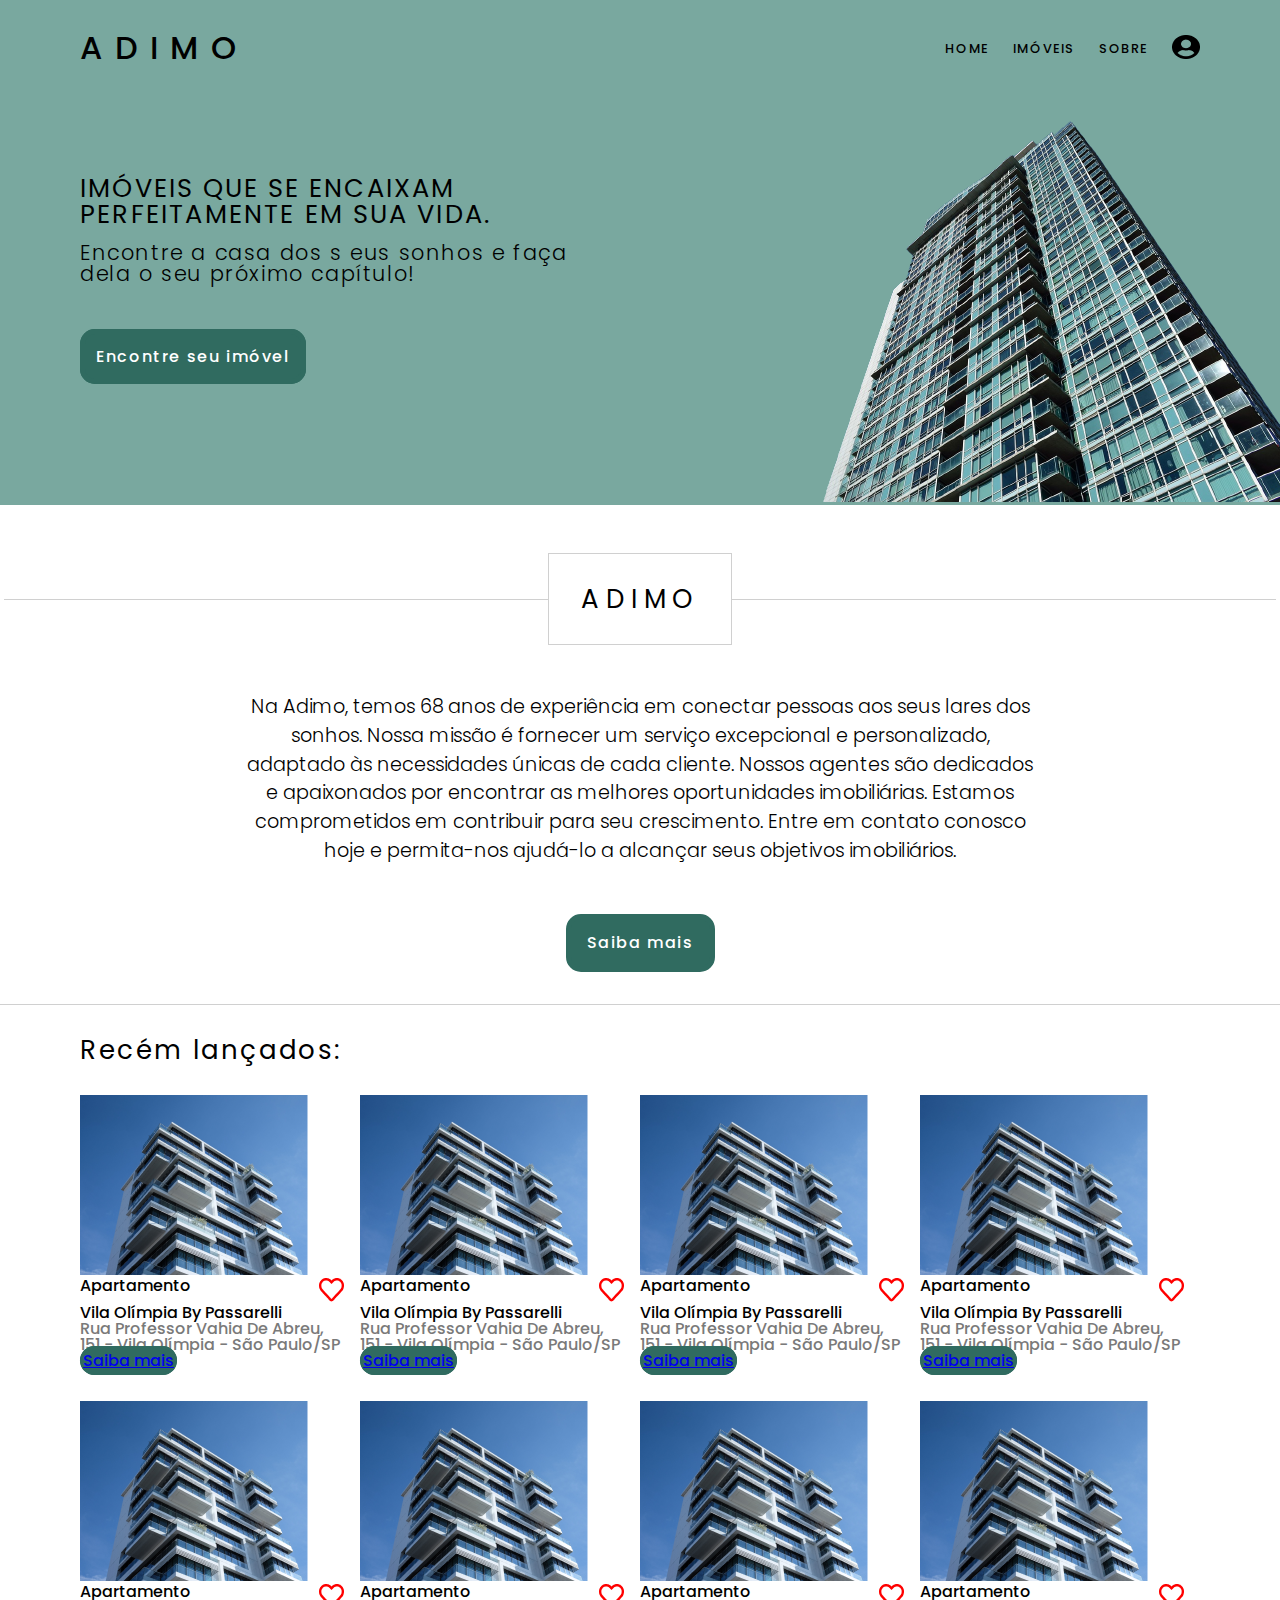
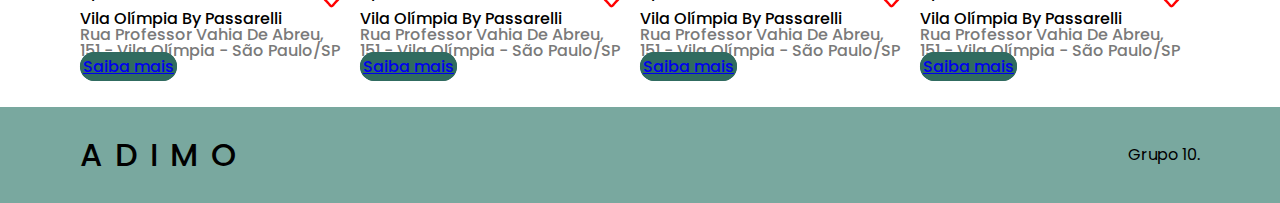
<file: index.html>
<!DOCTYPE html>
<html lang="pt-br">

<head>
    <meta charset="UTF-8">
    <meta name="viewport" content="width=device-width, initial-scale=1.0">
    <link rel="icon" href="image/favicon.png" type="image/favicon">
    <link href="https://cdn.jsdelivr.net/npm/bootstrap@5.3.2/dist/css/bootstrap.min.css" rel="stylesheet"
        integrity="sha384-T3c6CoIi6uLrA9TneNEoa7RxnatzjcDSCmG1MXxSR1GAsXEV/Dwwykc2MPK8M2HN" crossorigin="anonymous">
    <link rel="stylesheet" href="css/reset.css">
    <link rel="stylesheet" href="css/style.css">
    <title>Adimo</title>
</head>

<body>
    <!--Navbar-->
    <header>
        <nav class="navebar">
            <div class="navebar-container">
                <a class="navbar-logo" href="index.html">ADIMO</a>
                <ul class="navbar-link">
                    <li><a href="index.html">HOME</a></li>
                    <li><a href="imoveis.html">IMÓVEIS</a></li>
                    <li><a href="sobre.html">SOBRE</a></li>
                    <li><a href="login.html"><img src="image/user.png" alt="login"></a></li>
                </ul>
            </div>
        </nav>
    </header>

    <main>
        <!--Banner-->
        <section id="banner">
            <div class="banner-container">
                <div class="textos-banner">
                    <h2 class="frase-efeito">Imóveis que se encaixam perfeitamente em sua vida.</h2>
                    <p>Encontre a casa dos s eus sonhos e faça dela o seu próximo capítulo!</p>
                    <a href="imoveis.html">Encontre seu imóvel</a>
                </div>
                <div class="image-banner">
                    <img src="image/banner 1.png" alt="banner">
                </div>
            </div>
        </section>

        <!--Sobre da Página Inicial-->
        <section id="sobre-pi">
            <div class="sobre-container">
                <div class="titulo-sobre">
                    <div class="linha"></div>
                    <h2 class="adimo-titulo">ADIMO</h2>
                    <div class="linha"></div>
                </div>
                <p>Na Adimo, temos 68 anos de experiência em conectar pessoas aos seus lares dos sonhos. Nossa missão é
                    fornecer um serviço excepcional e personalizado, adaptado às necessidades únicas de cada cliente.
                    Nossos agentes são dedicados e apaixonados por encontrar as melhores oportunidades imobiliárias.
                    Estamos comprometidos em contribuir para seu crescimento. Entre em contato conosco hoje e
                    permita-nos ajudá-lo a alcançar seus objetivos imobiliários.</p>
                <a href="sobre.html">Saiba mais</a>
            </div>
        </section>

        <!--Recém lançados-->
        <section id="recem-lancados">
            <h1 class="lancados-titulo">Recém lançados:</h1>
            <div class="lancados-container-1">
                <div class="card" style="width: 18rem;">
                    <img class="card-img-top img-fluid" src="image/predio1 1.png" alt="Card image cap">
                    <div class="card-body">
                        <div class="titulo-card">
                            <h5 class="card-title">Apartamento</h5>
                            <a href="imovel.html"><img src="image/heart.png" alt="heart"></a>
                        </div>
                        <h5 class="card-title">Vila Olímpia By Passarelli</h5>
                        <p class="card-text">Rua Professor Vahia De Abreu, 151 - Vila Olímpia - São Paulo/SP</p>
                        <div class="botao-lancados text-center">
                            <a href="imovel.html" class="btn btn-primary">Saiba mais</a>
                        </div>
                    </div>
                </div>
                <div class="card" style="width: 18rem;">
                    <img class="card-img-top img-fluid" src="image/predio1 1.png" alt="Card image cap">
                    <div class="card-body">
                        <div class="titulo-card">
                            <h5 class="card-title">Apartamento</h5>
                            <a href="imovel.html"><img src="image/heart.png" alt="heart"></a>
                        </div>
                        <h5 class="card-title">Vila Olímpia By Passarelli</h5>
                        <p class="card-text">Rua Professor Vahia De Abreu, 151 - Vila Olímpia - São Paulo/SP</p>
                        <div class="botao-lancados text-center">
                            <a href="imovel.html" class="btn btn-primary">Saiba mais</a>
                        </div>
                    </div>
                </div>
                <div class="card" style="width: 18rem;">
                    <img class="card-img-top img-fluid" src="image/predio1 1.png" alt="Card image cap">
                    <div class="card-body">
                        <div class="titulo-card">
                            <h5 class="card-title">Apartamento</h5>
                            <a href="imovel.html"><img src="image/heart.png" alt="heart"></a>
                        </div>
                        <h5 class="card-title">Vila Olímpia By Passarelli</h5>
                        <p class="card-text">Rua Professor Vahia De Abreu, 151 - Vila Olímpia - São Paulo/SP</p>
                        <div class="botao-lancados text-center">
                            <a href="imovel.html" class="btn btn-primary">Saiba mais</a>
                        </div>
                    </div>
                </div>
                <div class="card" style="width: 18rem;">
                    <img class="card-img-top img-fluid" src="image/predio1 1.png" alt="Card image cap">
                    <div class="card-body">
                        <div class="titulo-card">
                            <h5 class="card-title">Apartamento</h5>
                            <a href="imovel.html"><img src="image/heart.png" alt="heart"></a>
                        </div>
                        <h5 class="card-title">Vila Olímpia By Passarelli</h5>
                        <p class="card-text">Rua Professor Vahia De Abreu, 151 - Vila Olímpia - São Paulo/SP</p>
                        <div class="botao-lancados text-center">
                            <a href="imovel.html" class="btn btn-primary">Saiba mais</a>
                        </div>
                    </div>
                </div>

            </div>
            <div class="lancados-container-2">
                <div class="card" style="width: 18rem;">
                    <img class="card-img-top img-fluid" src="image/predio1 1.png" alt="Card image cap">
                    <div class="card-body">
                        <div class="titulo-card">
                            <h5 class="card-title">Apartamento</h5>
                            <a href="imovel.html"><img src="image/heart.png" alt="heart"></a>
                        </div>
                        <h5 class="card-title">Vila Olímpia By Passarelli</h5>
                        <p class="card-text">Rua Professor Vahia De Abreu, 151 - Vila Olímpia - São Paulo/SP</p>
                        <div class="botao-lancados text-center">
                            <a href="imovel.html" class="btn btn-primary">Saiba mais</a>
                        </div>
                    </div>
                </div>
                <div class="card" style="width: 18rem;">
                    <img class="card-img-top img-fluid" src="image/predio1 1.png" alt="Card image cap">
                    <div class="card-body">
                        <div class="titulo-card">
                            <h5 class="card-title">Apartamento</h5>
                            <a href="imovel.html"><img src="image/heart.png" alt="heart"></a>
                        </div>
                        <h5 class="card-title">Vila Olímpia By Passarelli</h5>
                        <p class="card-text">Rua Professor Vahia De Abreu, 151 - Vila Olímpia - São Paulo/SP</p>
                        <div class="botao-lancados text-center">
                            <a href="imovel.html" class="btn btn-primary">Saiba mais</a>
                        </div>
                    </div>
                </div>
                <div class="card" style="width: 18rem;">
                    <img class="card-img-top img-fluid" src="image/predio1 1.png" alt="Card image cap">
                    <div class="card-body">
                        <div class="titulo-card">
                            <h5 class="card-title">Apartamento</h5>
                            <a href="imovel.html"><img src="image/heart.png" alt="heart"></a>
                        </div>
                        <h5 class="card-title">Vila Olímpia By Passarelli</h5>
                        <p class="card-text">Rua Professor Vahia De Abreu, 151 - Vila Olímpia - São Paulo/SP</p>
                        <div class="botao-lancados text-center">
                            <a href="imovel.html" class="btn btn-primary">Saiba mais</a>
                        </div>
                    </div>
                </div>
                <div class="card" style="width: 18rem;">
                    <img class="card-img-top img-fluid" src="image/predio1 1.png" alt="Card image cap">
                    <div class="card-body">
                        <div class="titulo-card">
                            <h5 class="card-title">Apartamento</h5>
                            <a href="imovel.html"><img src="image/heart.png" alt="heart"></a>
                        </div>
                        <h5 class="card-title">Vila Olímpia By Passarelli</h5>
                        <p class="card-text">Rua Professor Vahia De Abreu, 151 - Vila Olímpia - São Paulo/SP</p>
                        <div class="botao-lancados text-center">
                            <a href="imovel.html" class="btn btn-primary">Saiba mais</a>
                        </div>
                    </div>
                </div>

            </div>
        </section>
    </main>

    <!--Footer-->
    <footer id="rodape">
        <div class="footer-container">
            <a class="footer-logo" href="index.html">ADIMO</a>
            <p>Grupo 10.</p>
        </div>
    </footer>
    <script src="https://code.jquery.com/jquery-3.3.1.slim.min.js"
        integrity="sha384-q8i/X+965DzO0rT7abK41JStQIAqVgRVzpbzo5smXKp4YfRvH+8abtTE1Pi6jizo"
        crossorigin="anonymous"></script>
    <script src="https://cdnjs.cloudflare.com/ajax/libs/popper.js/1.14.7/umd/popper.min.js"
        integrity="sha384-UO2eT0CpHqdSJQ6hJty5KVphtPhzWj9WO1clHTMGa3JDZwrnQq4sF86dIHNDz0W1"
        crossorigin="anonymous"></script>
    <script src="https://stackpath.bootstrapcdn.com/bootstrap/4.3.1/js/bootstrap.min.js"
        integrity="sha384-JjSmVgyd0p3pXB1rRibZUAYoIIy6OrQ6VrjIEaFf/nJGzIxFDsf4x0xIM+B07jRM"
        crossorigin="anonymous"></script>
</body>

</html>
</file>
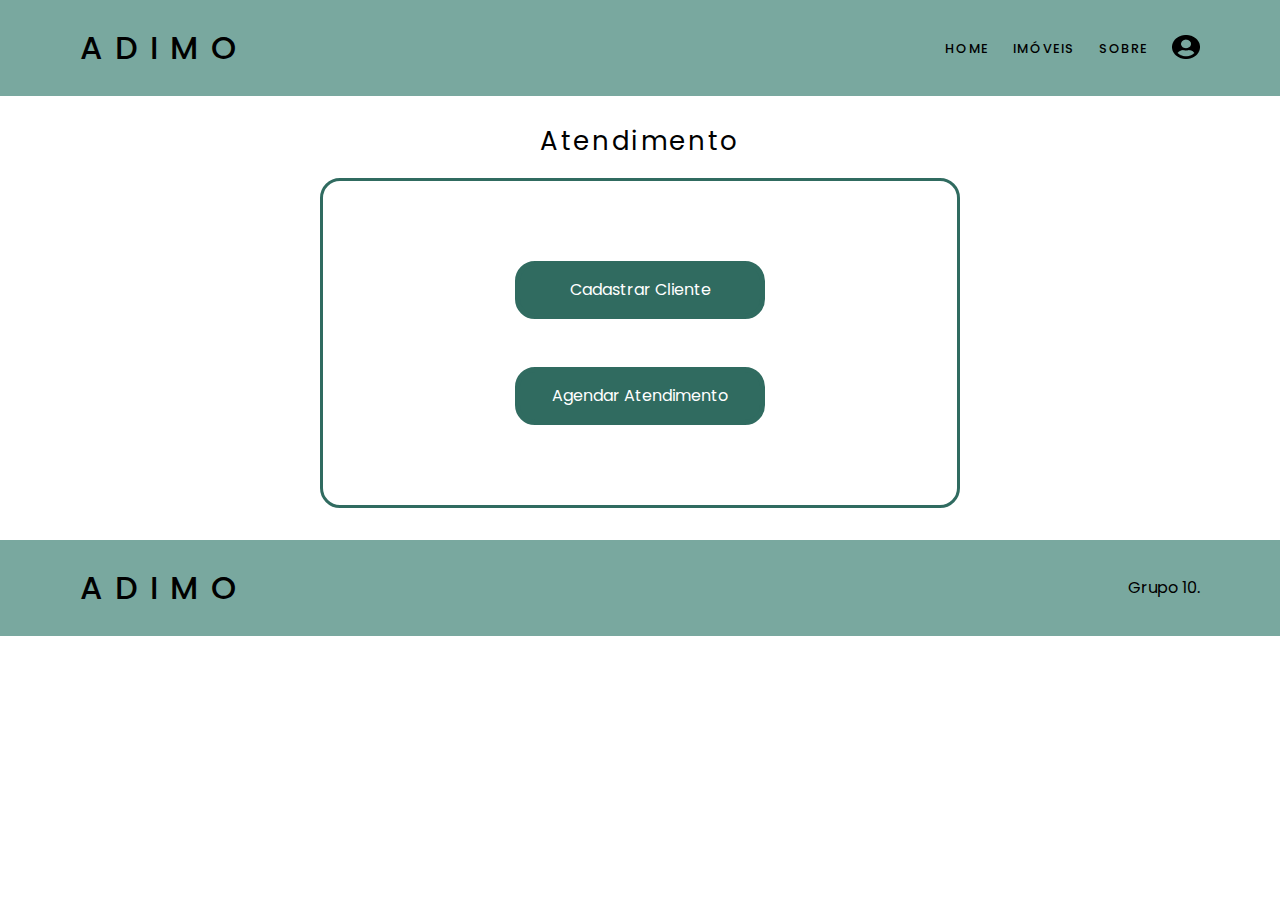
<file: atendente.html>
<!DOCTYPE html>
<html lang="pt-br">

<head>
    <meta charset="UTF-8">
    <meta name="viewport" content="width=device-width, initial-scale=1.0">
    <link rel="icon" href="image/favicon.png" type="image/favicon">
    <link href="https://cdn.jsdelivr.net/npm/bootstrap@5.3.2/dist/css/bootstrap.min.css" rel="stylesheet"
        integrity="sha384-T3c6CoIi6uLrA9TneNEoa7RxnatzjcDSCmG1MXxSR1GAsXEV/Dwwykc2MPK8M2HN" crossorigin="anonymous">
    <link rel="stylesheet" href="css/reset.css">
    <link rel="stylesheet" href="css/style.css">
    <title>Atendimento</title>
</head>

<body>
    <!--Navbar-->
    <header>
        <nav class="navebar">
            <div class="navebar-container">
                <a class="navbar-logo" href="index.html">ADIMO</a>
                <ul class="navbar-link">
                    <li><a href="index.html">HOME</a></li>
                    <li><a href="imoveis.html">IMÓVEIS</a></li>
                    <li><a href="sobre.html">SOBRE</a></li>
                    <li><a href="login.html"><img src="image/user.png" alt="login"></a></li>
                </ul>
            </div>
        </nav>
    </header>

    <main>
        <!--Cadastro ou agendamento-->
        <section id="atendente-escolha">
            <div class="escolha">
                <h1 class="escolha-titulo">Atendimento</h1>
                <div class="botoes-escolha">
                    <div class="botao">
                        <a href="cadastro.html">Cadastrar Cliente</a>
                    </div>
                    <div class="botao">
                        <a href="atendimento.html">Agendar Atendimento</a>
                    </div>
                </div>
            </div>
        </section>
    </main>

    <!--Footer-->
    <footer id="rodape">
        <div class="footer-container">
            <a class="footer-logo" href="index.html">ADIMO</a>
            <p>Grupo 10.</p>
        </div>
    </footer>
    <script src="https://code.jquery.com/jquery-3.3.1.slim.min.js"
        integrity="sha384-q8i/X+965DzO0rT7abK41JStQIAqVgRVzpbzo5smXKp4YfRvH+8abtTE1Pi6jizo"
        crossorigin="anonymous"></script>
    <script src="https://cdnjs.cloudflare.com/ajax/libs/popper.js/1.14.7/umd/popper.min.js"
        integrity="sha384-UO2eT0CpHqdSJQ6hJty5KVphtPhzWj9WO1clHTMGa3JDZwrnQq4sF86dIHNDz0W1"
        crossorigin="anonymous"></script>
    <script src="https://stackpath.bootstrapcdn.com/bootstrap/4.3.1/js/bootstrap.min.js"
        integrity="sha384-JjSmVgyd0p3pXB1rRibZUAYoIIy6OrQ6VrjIEaFf/nJGzIxFDsf4x0xIM+B07jRM"
        crossorigin="anonymous"></script>
</body>

</html>
</file>
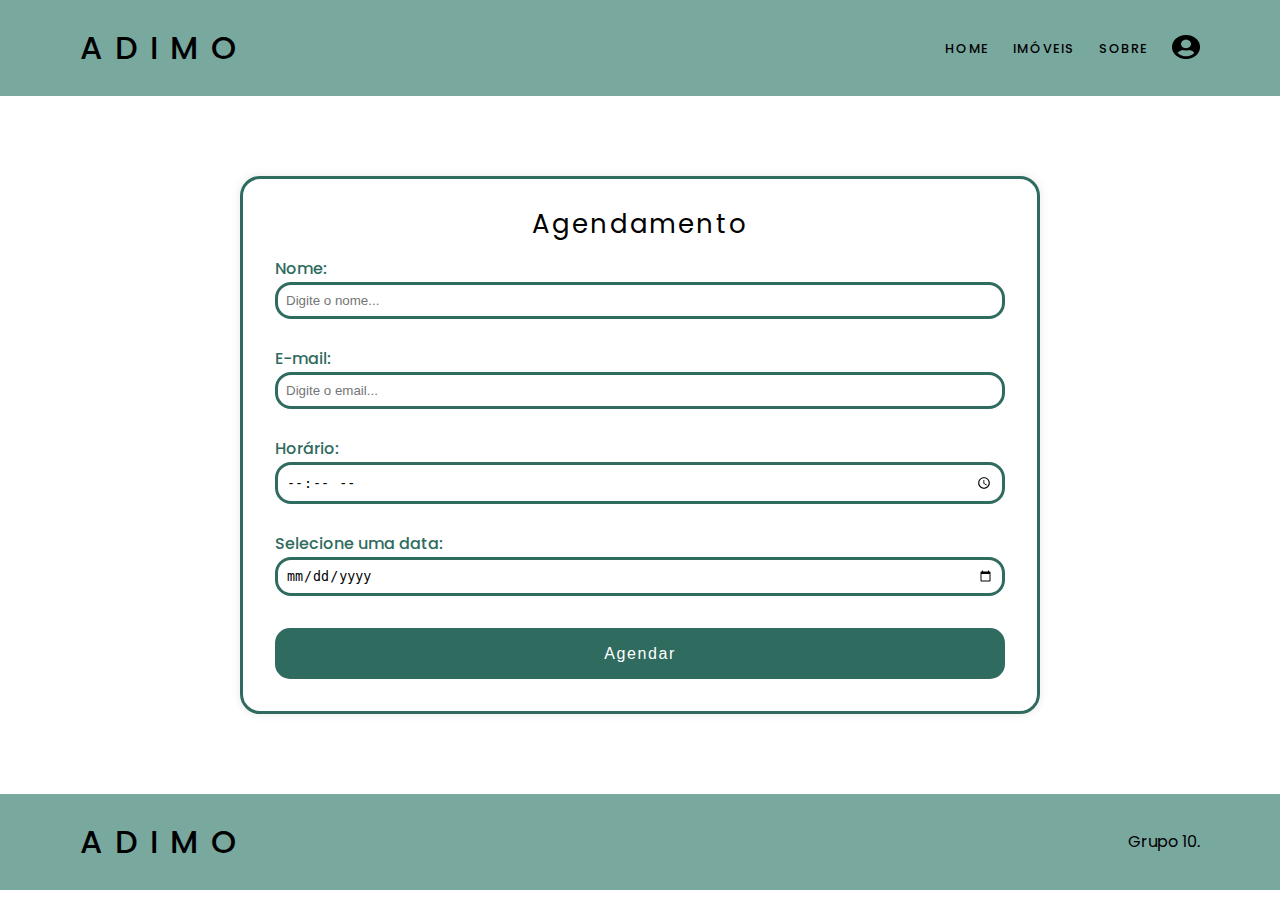
<file: atendimento.html>
<!DOCTYPE html>
<html lang="pt-br">

<head>
    <meta charset="UTF-8">
    <meta name="viewport" content="width=device-width, initial-scale=1.0">
    <link rel="icon" href="image/favicon.png" type="image/favicon">
    <link href="https://cdn.jsdelivr.net/npm/bootstrap@5.3.2/dist/css/bootstrap.min.css" rel="stylesheet"
        integrity="sha384-T3c6CoIi6uLrA9TneNEoa7RxnatzjcDSCmG1MXxSR1GAsXEV/Dwwykc2MPK8M2HN" crossorigin="anonymous">
    <link rel="stylesheet" href="css/reset.css">
    <link rel="stylesheet" href="css/style.css">
    <title>Agendamento</title>
</head>

<body>
    <!--Navbar-->
    <header>
        <nav class="navebar">
            <div class="navebar-container">
                <a class="navbar-logo" href="index.html">ADIMO</a>
                <ul class="navbar-link">
                    <li><a href="index.html">HOME</a></li>
                    <li><a href="imoveis.html">IMÓVEIS</a></li>
                    <li><a href="sobre.html">SOBRE</a></li>
                    <li><a href="login.html"><img src="image/user.png" alt="login"></a></li>
                </ul>
            </div>
        </nav>
    </header>

    <main>
        <!--Agendamento-->
        <section id="agendamento">
            <div class="agendamento-container">
                <form class="agendamento-form" action="#" method="post">
                    <h2>Agendamento</h2>
                    <div class="inputs">
                        <label for="name">Nome:</label>
                        <input type="text" id="nome" name="nome" placeholder="Digite o nome..." required>
                        <label for="email">E-mail:</label>
                        <input type="email" id="email" name="email" placeholder="Digite o email..." required>
                        <label for="horario">Horário:</label>
                        <input type="time" id="horario" name="horario">
                    </div>
                    <div class="calendario">
                        <label for="data">Selecione uma data:</label>
                        <input type="date" id="data" name="data">
                    </div>
                    <div class="botao-cadastro">
                        <a href="#"><button type="button" id="botaoAgendar">Agendar</button></a>
                    </div>
                </form>
            </div>
        </section>
    </main>

    <!--Footer-->
    <footer id="rodape">
        <div class="footer-container">
            <a class="footer-logo" href="index.html">ADIMO</a>
            <p>Grupo 10.</p>
        </div>
    </footer>
    <script src="https://code.jquery.com/jquery-3.3.1.slim.min.js"
        integrity="sha384-q8i/X+965DzO0rT7abK41JStQIAqVgRVzpbzo5smXKp4YfRvH+8abtTE1Pi6jizo"
        crossorigin="anonymous"></script>
    <script src="https://cdnjs.cloudflare.com/ajax/libs/popper.js/1.14.7/umd/popper.min.js"
        integrity="sha384-UO2eT0CpHqdSJQ6hJty5KVphtPhzWj9WO1clHTMGa3JDZwrnQq4sF86dIHNDz0W1"
        crossorigin="anonymous"></script>
    <script src="https://stackpath.bootstrapcdn.com/bootstrap/4.3.1/js/bootstrap.min.js"
        integrity="sha384-JjSmVgyd0p3pXB1rRibZUAYoIIy6OrQ6VrjIEaFf/nJGzIxFDsf4x0xIM+B07jRM"
        crossorigin="anonymous"></script>
    <script>
        document.addEventListener("DOMContentLoaded", function () {
            var botaoAgendar = document.getElementById("botaoAgendar");
            botaoAgendar.addEventListener("click", function () {
                alert("Agendamento realizado com sucesso!");
            });
        });
    </script>

</body>

</html>
</file>
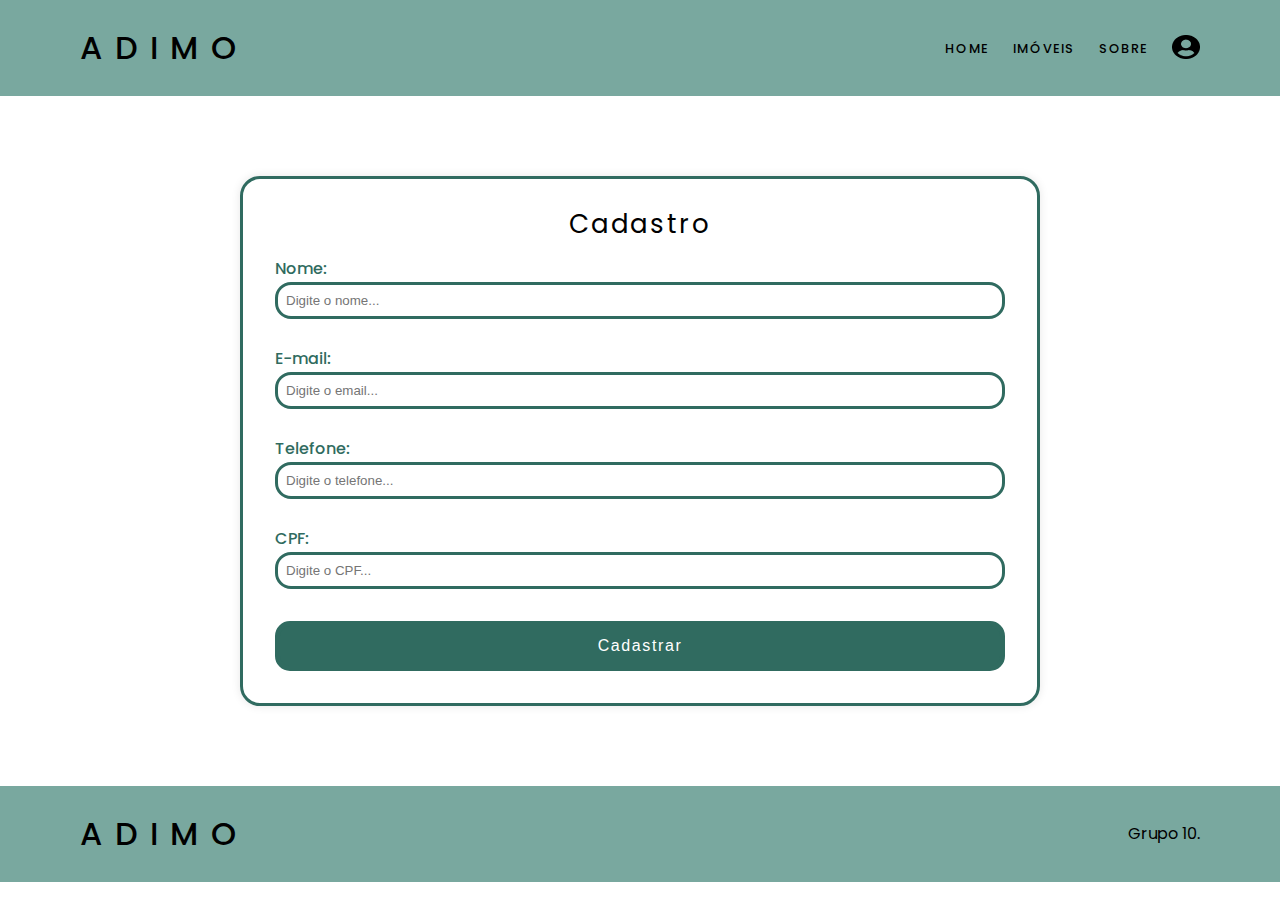
<file: cadastro.html>
<!DOCTYPE html>
<html lang="pt-br">

<head>
    <meta charset="UTF-8">
    <meta name="viewport" content="width=device-width, initial-scale=1.0">
    <link rel="icon" href="image/favicon.png" type="image/favicon">
    <link href="https://cdn.jsdelivr.net/npm/bootstrap@5.3.2/dist/css/bootstrap.min.css" rel="stylesheet"
        integrity="sha384-T3c6CoIi6uLrA9TneNEoa7RxnatzjcDSCmG1MXxSR1GAsXEV/Dwwykc2MPK8M2HN" crossorigin="anonymous">
    <link rel="stylesheet" href="css/reset.css">
    <link rel="stylesheet" href="css/style.css">
    <title>Cadastro</title>
</head>

<body>
    <!--Navbar-->
    <header>
        <nav class="navebar">
            <div class="navebar-container">
                <a class="navbar-logo" href="index.html">ADIMO</a>
                <ul class="navbar-link">
                    <li><a href="index.html">HOME</a></li>
                    <li><a href="imoveis.html">IMÓVEIS</a></li>
                    <li><a href="sobre.html">SOBRE</a></li>
                    <li><a href="login.html"><img src="image/user.png" alt="login"></a></li>
                </ul>
            </div>
        </nav>
    </header>

    <main>
        <!--Cadastro-->
        <section id="cadastro">
            <div class="cadastro-container">
                <form class="cadastro-form" action="#" method="post">
                    <h2>Cadastro</h2>
                    <label for="name">Nome:</label>
                    <input type="text" id="nome" name="nome" placeholder="Digite o nome..." required>
                    <label for="email">E-mail:</label>
                    <input type="email" id="email" name="email" placeholder="Digite o email..." required>
                    <label for="text">Telefone:</label>
                    <input type="text" id="telefone" name="telefone" placeholder="Digite o telefone..." required>
                    <label for="text">CPF:</label>
                    <input type="text" id="cpf" name="cpf" placeholder="Digite o CPF..." required>
                    <div class="botao-cadastro">
                        <a href="#"><button type="button">Cadastrar</button></a>
                    </div>
                </form>
            </div>
        </section>
    </main>

    <!--Footer-->
    <footer id="rodape">
        <div class="footer-container">
            <a class="footer-logo" href="index.html">ADIMO</a>
            <p>Grupo 10.</p>
        </div>
    </footer>
    <script src="https://code.jquery.com/jquery-3.3.1.slim.min.js"
        integrity="sha384-q8i/X+965DzO0rT7abK41JStQIAqVgRVzpbzo5smXKp4YfRvH+8abtTE1Pi6jizo"
        crossorigin="anonymous"></script>
    <script src="https://cdnjs.cloudflare.com/ajax/libs/popper.js/1.14.7/umd/popper.min.js"
        integrity="sha384-UO2eT0CpHqdSJQ6hJty5KVphtPhzWj9WO1clHTMGa3JDZwrnQq4sF86dIHNDz0W1"
        crossorigin="anonymous"></script>
    <script src="https://stackpath.bootstrapcdn.com/bootstrap/4.3.1/js/bootstrap.min.js"
        integrity="sha384-JjSmVgyd0p3pXB1rRibZUAYoIIy6OrQ6VrjIEaFf/nJGzIxFDsf4x0xIM+B07jRM"
        crossorigin="anonymous"></script>
    <script>
        document.addEventListener("DOMContentLoaded", function () {
            var botaoCadastro = document.querySelector("#cadastro button");
            botaoCadastro.addEventListener("click", function () {
                alert("Cliente cadastrado com sucesso!");
            });
        });
    </script>

</body>

</html>
</file>
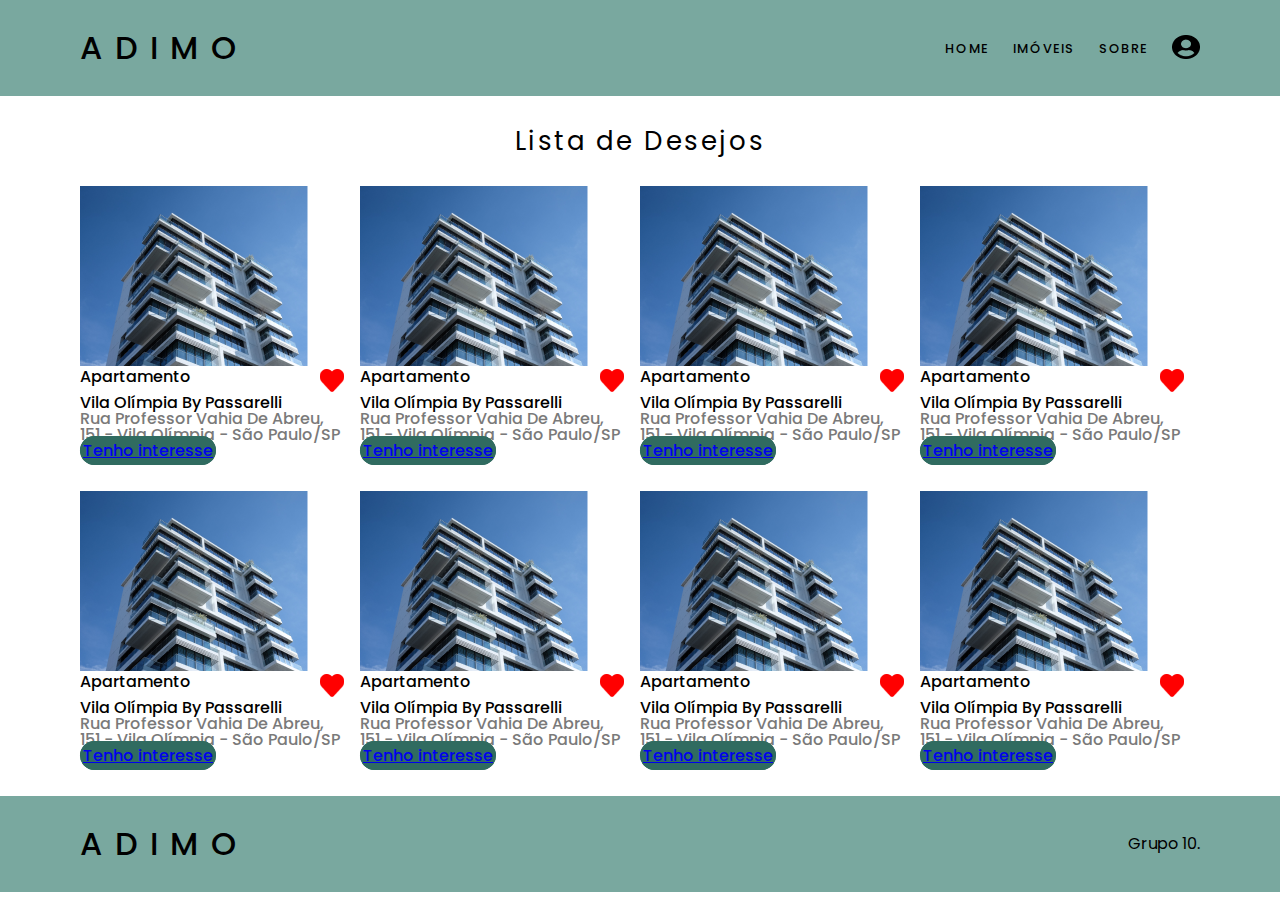
<file: carrinho.html>
<!DOCTYPE html>
<html lang="pt-br">

<head>
    <meta charset="UTF-8">
    <meta name="viewport" content="width=device-width, initial-scale=1.0">
    <link rel="icon" href="image/favicon.png" type="image/favicon">
    <link href="https://cdn.jsdelivr.net/npm/bootstrap@5.3.2/dist/css/bootstrap.min.css" rel="stylesheet"
        integrity="sha384-T3c6CoIi6uLrA9TneNEoa7RxnatzjcDSCmG1MXxSR1GAsXEV/Dwwykc2MPK8M2HN" crossorigin="anonymous">
    <link rel="stylesheet" href="css/reset.css">
    <link rel="stylesheet" href="css/style.css">
    <title>Lista de Desejos</title>
</head>

<body>
    <!--Navbar-->
    <header>
        <nav class="navebar">
            <div class="navebar-container">
                <a class="navbar-logo" href="index.html">ADIMO</a>
                <ul class="navbar-link">
                    <li><a href="index.html">HOME</a></li>
                    <li><a href="imoveis.html">IMÓVEIS</a></li>
                    <li><a href="sobre.html">SOBRE</a></li>
                    <li><a href="login.html"><img src="image/user.png" alt="login"></a></li>
                </ul>
            </div>
        </nav>
    </header>

    <main>
        <section id="lista-desejos">
            <h1 class="desejos-titulo">Lista de Desejos</h1>
            <div class="desejos-container-1">
                <div class="card" style="width: 18rem;">
                    <img class="card-img-top img-fluid" src="image/predio1 1.png" alt="Card image cap">
                    <div class="card-body">
                        <div class="titulo-card">
                            <h5 class="card-title">Apartamento</h5>
                            <a href="#"><img src="image/heart2.png" alt="heart"></a>
                        </div>
                        <h5 class="card-title">Vila Olímpia By Passarelli</h5>
                        <p class="card-text">Rua Professor Vahia De Abreu, 151 - Vila Olímpia - São Paulo/SP</p>
                        <div class="botao-lancados text-center">
                            <a href="#" class="btn btn-primary btn-interesse">Tenho interesse</a>
                        </div>
                    </div>
                </div>
                <div class="card" style="width: 18rem;">
                    <img class="card-img-top img-fluid" src="image/predio1 1.png" alt="Card image cap">
                    <div class="card-body">
                        <div class="titulo-card">
                            <h5 class="card-title">Apartamento</h5>
                            <a href="#"><img src="image/heart2.png" alt="heart"></a>
                        </div>
                        <h5 class="card-title">Vila Olímpia By Passarelli</h5>
                        <p class="card-text">Rua Professor Vahia De Abreu, 151 - Vila Olímpia - São Paulo/SP</p>
                        <div class="botao-lancados text-center">
                            <a href="#" class="btn btn-primary btn-interesse">Tenho interesse</a>
                        </div>
                    </div>
                </div>
                <div class="card" style="width: 18rem;">
                    <img class="card-img-top img-fluid" src="image/predio1 1.png" alt="Card image cap">
                    <div class="card-body">
                        <div class="titulo-card">
                            <h5 class="card-title">Apartamento</h5>
                            <a href="#"><img src="image/heart2.png" alt="heart"></a>
                        </div>
                        <h5 class="card-title">Vila Olímpia By Passarelli</h5>
                        <p class="card-text">Rua Professor Vahia De Abreu, 151 - Vila Olímpia - São Paulo/SP</p>
                        <div class="botao-lancados text-center">
                            <a href="#" class="btn btn-primary btn-interesse">Tenho interesse</a>
                        </div>
                    </div>
                </div>
                <div class="card" style="width: 18rem;">
                    <img class="card-img-top img-fluid" src="image/predio1 1.png" alt="Card image cap">
                    <div class="card-body">
                        <div class="titulo-card">
                            <h5 class="card-title">Apartamento</h5>
                            <a href="#"><img src="image/heart2.png" alt="heart"></a>
                        </div>
                        <h5 class="card-title">Vila Olímpia By Passarelli</h5>
                        <p class="card-text">Rua Professor Vahia De Abreu, 151 - Vila Olímpia - São Paulo/SP</p>
                        <div class="botao-lancados text-center">
                            <a href="#" class="btn btn-primary btn-interesse">Tenho interesse</a>
                        </div>
                    </div>
                </div>
            </div>
            <div class="desejos-container-2">
                <div class="card" style="width: 18rem;">
                    <img class="card-img-top img-fluid" src="image/predio1 1.png" alt="Card image cap">
                    <div class="card-body">
                        <div class="titulo-card">
                            <h5 class="card-title">Apartamento</h5>
                            <a href="#"><img src="image/heart2.png" alt="heart"></a>
                        </div>
                        <h5 class="card-title">Vila Olímpia By Passarelli</h5>
                        <p class="card-text">Rua Professor Vahia De Abreu, 151 - Vila Olímpia - São Paulo/SP</p>
                        <div class="botao-lancados text-center">
                            <a href="#" class="btn btn-primary btn-interesse">Tenho interesse</a>
                        </div>
                    </div>
                </div>
                <div class="card" style="width: 18rem;">
                    <img class="card-img-top img-fluid" src="image/predio1 1.png" alt="Card image cap">
                    <div class="card-body">
                        <div class="titulo-card">
                            <h5 class="card-title">Apartamento</h5>
                            <a href="#"><img src="image/heart2.png" alt="heart"></a>
                        </div>
                        <h5 class="card-title">Vila Olímpia By Passarelli</h5>
                        <p class="card-text">Rua Professor Vahia De Abreu, 151 - Vila Olímpia - São Paulo/SP</p>
                        <div class="botao-lancados text-center">
                            <a href="#" class="btn btn-primary btn-interesse">Tenho interesse</a>
                        </div>
                    </div>
                </div>
                <div class="card" style="width: 18rem;">
                    <img class="card-img-top img-fluid" src="image/predio1 1.png" alt="Card image cap">
                    <div class="card-body">
                        <div class="titulo-card">
                            <h5 class="card-title">Apartamento</h5>
                            <a href="#"><img src="image/heart2.png" alt="heart"></a>
                        </div>
                        <h5 class="card-title">Vila Olímpia By Passarelli</h5>
                        <p class="card-text">Rua Professor Vahia De Abreu, 151 - Vila Olímpia - São Paulo/SP</p>
                        <div class="botao-lancados text-center">
                            <a href="#" class="btn btn-primary btn-interesse">Tenho interesse</a>
                        </div>
                    </div>
                </div>
                <div class="card" style="width: 18rem;">
                    <img class="card-img-top img-fluid" src="image/predio1 1.png" alt="Card image cap">
                    <div class="card-body">
                        <div class="titulo-card">
                            <h5 class="card-title">Apartamento</h5>
                            <a href="#"><img src="image/heart2.png" alt="heart"></a>
                        </div>
                        <h5 class="card-title">Vila Olímpia By Passarelli</h5>
                        <p class="card-text">Rua Professor Vahia De Abreu, 151 - Vila Olímpia - São Paulo/SP</p>
                        <div class="botao-lancados text-center">
                            <a href="#" class="btn btn-primary btn-interesse">Tenho interesse</a>
                        </div>
                    </div>
                </div>
            </div>
        </section>
    </main>

    <!--Footer-->
    <footer id="rodape">
        <div class="footer-container">
            <a class="footer-logo" href="index.html">ADIMO</a>
            <p>Grupo 10.</p>
        </div>
    </footer>
    <script src="https://code.jquery.com/jquery-3.3.1.slim.min.js"
        integrity="sha384-q8i/X+965DzO0rT7abK41JStQIAqVgRVzpbzo5smXKp4YfRvH+8abtTE1Pi6jizo"
        crossorigin="anonymous"></script>
    <script src="https://cdnjs.cloudflare.com/ajax/libs/popper.js/1.14.7/umd/popper.min.js"
        integrity="sha384-UO2eT0CpHqdSJQ6hJty5KVphtPhzWj9WO1clHTMGa3JDZwrnQq4sF86dIHNDz0W1"
        crossorigin="anonymous"></script>
    <script src="https://stackpath.bootstrapcdn.com/bootstrap/4.3.1/js/bootstrap.min.js"
        integrity="sha384-JjSmVgyd0p3pXB1rRibZUAYoIIy6OrQ6VrjIEaFf/nJGzIxFDsf4x0xIM+B07jRM"
        crossorigin="anonymous"></script>
    <script>
        document.addEventListener("DOMContentLoaded", function () {
            var btnInteresseList = document.querySelectorAll(".btn-interesse");
            btnInteresseList.forEach(function (btnInteresse) {
                btnInteresse.addEventListener("click", function () {
                    alert("Agradecemos pelo interesse. Uma visita será agendada em breve!");
                });
            });
        });
    </script>
</body>

</html>
</file>
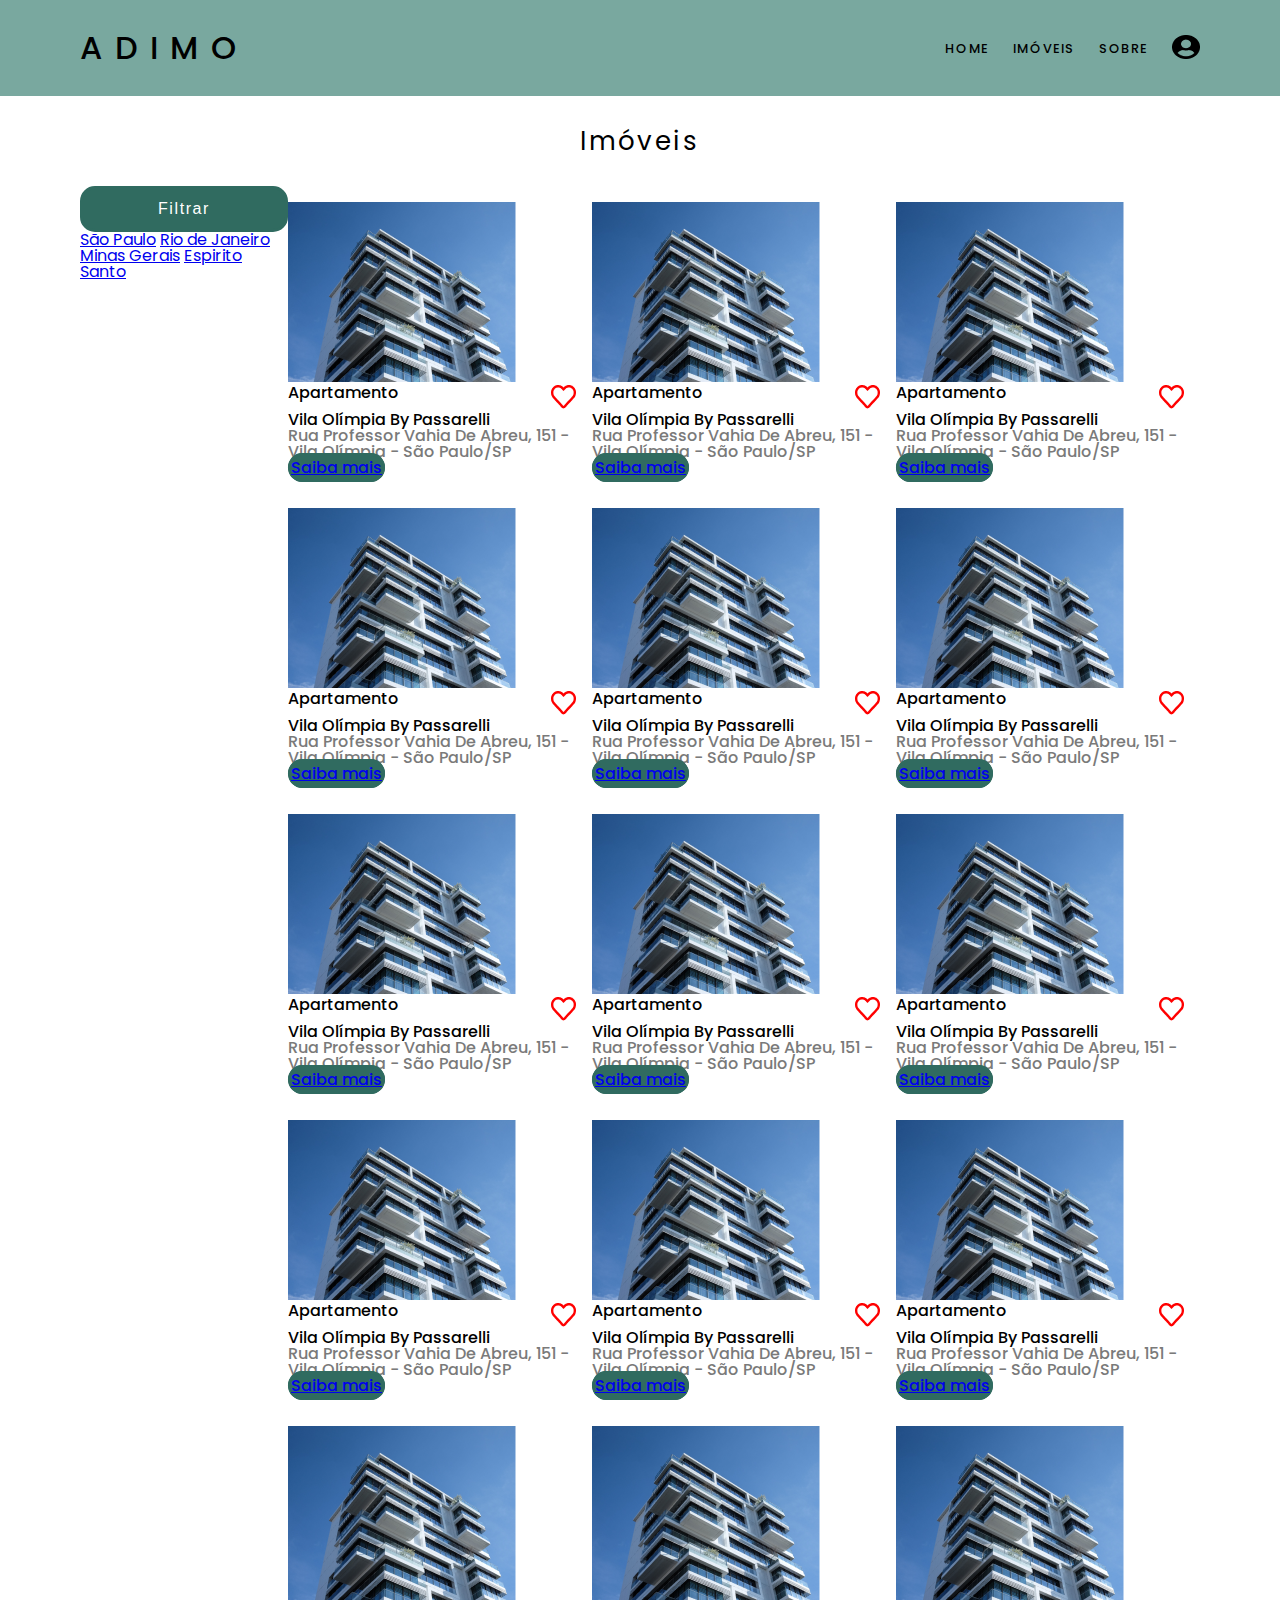
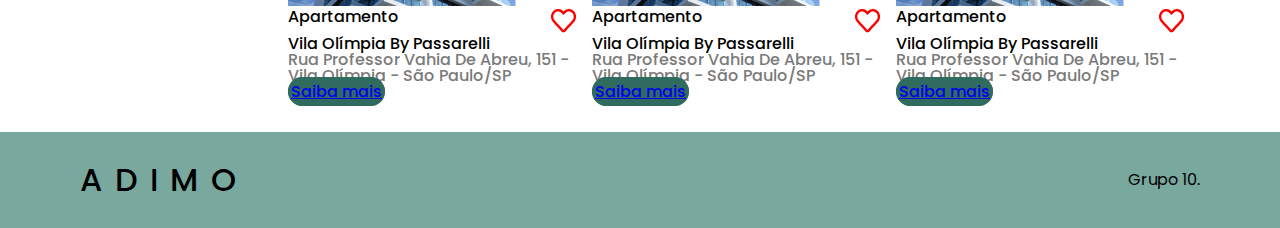
<file: imoveis.html>
<!DOCTYPE html>
<html lang="en">

<head>
    <meta charset="UTF-8">
    <meta name="viewport" content="width=device-width, initial-scale=1.0">
    <link rel="icon" href="image/favicon.png" type="image/favicon">
    <link href="https://cdn.jsdelivr.net/npm/bootstrap@5.3.2/dist/css/bootstrap.min.css" rel="stylesheet"
        integrity="sha384-T3c6CoIi6uLrA9TneNEoa7RxnatzjcDSCmG1MXxSR1GAsXEV/Dwwykc2MPK8M2HN" crossorigin="anonymous">
    <link rel="stylesheet" href="css/reset.css">
    <link rel="stylesheet" href="css/style.css">
    <title>Imóveis</title>
</head>

<body>
    <!--Navbar-->
    <header>
        <nav class="navebar">
            <div class="navebar-container">
                <a class="navbar-logo" href="index.html">ADIMO</a>
                <ul class="navbar-link">
                    <li><a href="index.html">HOME</a></li>
                    <li><a href="imoveis.html">IMÓVEIS</a></li>
                    <li><a href="sobre.html">SOBRE</a></li>
                    <li><a href="login.html"><img src="image/user.png" alt="login"></a></li>
                </ul>
            </div>
        </nav>
    </header>

    <main>
        <!--Recém lançados-->
        <section id="imoveis-lancados">
            <h1 class="imoveis-titulo">Imóveis</h1>
            <div class="imoveis">

                <!--Filtrar-->
                <div class="dropdown">
                    <button class="btn btn-secondary dropdown-toggle" type="button" id="dropdownMenuButton"
                        data-toggle="dropdown" aria-haspopup="true" aria-expanded="false">
                        Filtrar
                    </button>
                    <div class="dropdown-menu" aria-labelledby="dropdownMenuButton">
                        <a class="dropdown-item" href="#">São Paulo</a>
                        <a class="dropdown-item" href="#">Rio de Janeiro</a>
                        <a class="dropdown-item" href="#">Minas Gerais</a>
                        <a class="dropdown-item" href="#">Espirito Santo</a>
                    </div>
                </div>

                <!--Imóveis-->
                <div class="imoveis-container">
                    <div class="imoveis-container-1">
                        <div class="card" style="width: 18rem;">
                            <img class="card-img-top img-fluid" src="image/predio1 1.png" alt="Card image cap">
                            <div class="card-body">
                                <div class="titulo-card">
                                    <h5 class="card-title">Apartamento</h5>
                                    <a href="#"><img src="image/heart.png" alt="heart"></a>
                                </div>
                                <h5 class="card-title">Vila Olímpia By Passarelli</h5>
                                <p class="card-text">Rua Professor Vahia De Abreu, 151 - Vila Olímpia - São Paulo/SP</p>
                                <div class="botao-lancados text-center">
                                    <a href="#" class="btn btn-primary">Saiba mais</a>
                                </div>
                            </div>
                        </div>
                        <div class="card" style="width: 18rem;">
                            <img class="card-img-top img-fluid" src="image/predio1 1.png" alt="Card image cap">
                            <div class="card-body">
                                <div class="titulo-card">
                                    <h5 class="card-title">Apartamento</h5>
                                    <a href="#"><img src="image/heart.png" alt="heart"></a>
                                </div>
                                <h5 class="card-title">Vila Olímpia By Passarelli</h5>
                                <p class="card-text">Rua Professor Vahia De Abreu, 151 - Vila Olímpia - São Paulo/SP</p>
                                <div class="botao-lancados text-center">
                                    <a href="#" class="btn btn-primary">Saiba mais</a>
                                </div>
                            </div>
                        </div>
                        <div class="card" style="width: 18rem;">
                            <img class="card-img-top img-fluid" src="image/predio1 1.png" alt="Card image cap">
                            <div class="card-body">
                                <div class="titulo-card">
                                    <h5 class="card-title">Apartamento</h5>
                                    <a href="#"><img src="image/heart.png" alt="heart"></a>
                                </div>
                                <h5 class="card-title">Vila Olímpia By Passarelli</h5>
                                <p class="card-text">Rua Professor Vahia De Abreu, 151 - Vila Olímpia - São Paulo/SP</p>
                                <div class="botao-lancados text-center">
                                    <a href="#" class="btn btn-primary">Saiba mais</a>
                                </div>
                            </div>
                        </div>
                    </div>

                    <div class="imoveis-container-2">
                        <div class="card" style="width: 18rem;">
                            <img class="card-img-top img-fluid" src="image/predio1 1.png" alt="Card image cap">
                            <div class="card-body">
                                <div class="titulo-card">
                                    <h5 class="card-title">Apartamento</h5>
                                    <a href="#"><img src="image/heart.png" alt="heart"></a>
                                </div>
                                <h5 class="card-title">Vila Olímpia By Passarelli</h5>
                                <p class="card-text">Rua Professor Vahia De Abreu, 151 - Vila Olímpia - São Paulo/SP</p>
                                <div class="botao-lancados text-center">
                                    <a href="#" class="btn btn-primary">Saiba mais</a>
                                </div>
                            </div>
                        </div>
                        <div class="card" style="width: 18rem;">
                            <img class="card-img-top img-fluid" src="image/predio1 1.png" alt="Card image cap">
                            <div class="card-body">
                                <div class="titulo-card">
                                    <h5 class="card-title">Apartamento</h5>
                                    <a href="#"><img src="image/heart.png" alt="heart"></a>
                                </div>
                                <h5 class="card-title">Vila Olímpia By Passarelli</h5>
                                <p class="card-text">Rua Professor Vahia De Abreu, 151 - Vila Olímpia - São Paulo/SP</p>
                                <div class="botao-lancados text-center">
                                    <a href="#" class="btn btn-primary">Saiba mais</a>
                                </div>
                            </div>
                        </div>
                        <div class="card" style="width: 18rem;">
                            <img class="card-img-top img-fluid" src="image/predio1 1.png" alt="Card image cap">
                            <div class="card-body">
                                <div class="titulo-card">
                                    <h5 class="card-title">Apartamento</h5>
                                    <a href="#"><img src="image/heart.png" alt="heart"></a>
                                </div>
                                <h5 class="card-title">Vila Olímpia By Passarelli</h5>
                                <p class="card-text">Rua Professor Vahia De Abreu, 151 - Vila Olímpia - São Paulo/SP</p>
                                <div class="botao-lancados text-center">
                                    <a href="#" class="btn btn-primary">Saiba mais</a>
                                </div>
                            </div>
                        </div>
                    </div>

                    <div class="imoveis-container-3">
                        <div class="card" style="width: 18rem;">
                            <img class="card-img-top img-fluid" src="image/predio1 1.png" alt="Card image cap">
                            <div class="card-body">
                                <div class="titulo-card">
                                    <h5 class="card-title">Apartamento</h5>
                                    <a href="#"><img src="image/heart.png" alt="heart"></a>
                                </div>
                                <h5 class="card-title">Vila Olímpia By Passarelli</h5>
                                <p class="card-text">Rua Professor Vahia De Abreu, 151 - Vila Olímpia - São Paulo/SP</p>
                                <div class="botao-lancados text-center">
                                    <a href="#" class="btn btn-primary">Saiba mais</a>
                                </div>
                            </div>
                        </div>
                        <div class="card" style="width: 18rem;">
                            <img class="card-img-top img-fluid" src="image/predio1 1.png" alt="Card image cap">
                            <div class="card-body">
                                <div class="titulo-card">
                                    <h5 class="card-title">Apartamento</h5>
                                    <a href="#"><img src="image/heart.png" alt="heart"></a>
                                </div>
                                <h5 class="card-title">Vila Olímpia By Passarelli</h5>
                                <p class="card-text">Rua Professor Vahia De Abreu, 151 - Vila Olímpia - São Paulo/SP</p>
                                <div class="botao-lancados text-center">
                                    <a href="#" class="btn btn-primary">Saiba mais</a>
                                </div>
                            </div>
                        </div>
                        <div class="card" style="width: 18rem;">
                            <img class="card-img-top img-fluid" src="image/predio1 1.png" alt="Card image cap">
                            <div class="card-body">
                                <div class="titulo-card">
                                    <h5 class="card-title">Apartamento</h5>
                                    <a href="#"><img src="image/heart.png" alt="heart"></a>
                                </div>
                                <h5 class="card-title">Vila Olímpia By Passarelli</h5>
                                <p class="card-text">Rua Professor Vahia De Abreu, 151 - Vila Olímpia - São Paulo/SP</p>
                                <div class="botao-lancados text-center">
                                    <a href="#" class="btn btn-primary">Saiba mais</a>
                                </div>
                            </div>
                        </div>
                    </div>

                    <div class="imoveis-container-4">
                        <div class="card" style="width: 18rem;">
                            <img class="card-img-top img-fluid" src="image/predio1 1.png" alt="Card image cap">
                            <div class="card-body">
                                <div class="titulo-card">
                                    <h5 class="card-title">Apartamento</h5>
                                    <a href="#"><img src="image/heart.png" alt="heart"></a>
                                </div>
                                <h5 class="card-title">Vila Olímpia By Passarelli</h5>
                                <p class="card-text">Rua Professor Vahia De Abreu, 151 - Vila Olímpia - São Paulo/SP</p>
                                <div class="botao-lancados text-center">
                                    <a href="#" class="btn btn-primary">Saiba mais</a>
                                </div>
                            </div>
                        </div>
                        <div class="card" style="width: 18rem;">
                            <img class="card-img-top img-fluid" src="image/predio1 1.png" alt="Card image cap">
                            <div class="card-body">
                                <div class="titulo-card">
                                    <h5 class="card-title">Apartamento</h5>
                                    <a href="#"><img src="image/heart.png" alt="heart"></a>
                                </div>
                                <h5 class="card-title">Vila Olímpia By Passarelli</h5>
                                <p class="card-text">Rua Professor Vahia De Abreu, 151 - Vila Olímpia - São Paulo/SP</p>
                                <div class="botao-lancados text-center">
                                    <a href="#" class="btn btn-primary">Saiba mais</a>
                                </div>
                            </div>
                        </div>
                        <div class="card" style="width: 18rem;">
                            <img class="card-img-top img-fluid" src="image/predio1 1.png" alt="Card image cap">
                            <div class="card-body">
                                <div class="titulo-card">
                                    <h5 class="card-title">Apartamento</h5>
                                    <a href="#"><img src="image/heart.png" alt="heart"></a>
                                </div>
                                <h5 class="card-title">Vila Olímpia By Passarelli</h5>
                                <p class="card-text">Rua Professor Vahia De Abreu, 151 - Vila Olímpia - São Paulo/SP</p>
                                <div class="botao-lancados text-center">
                                    <a href="#" class="btn btn-primary">Saiba mais</a>
                                </div>
                            </div>
                        </div>
                    </div>

                    <div class="imoveis-container-5">
                        <div class="card" style="width: 18rem;">
                            <img class="card-img-top img-fluid" src="image/predio1 1.png" alt="Card image cap">
                            <div class="card-body">
                                <div class="titulo-card">
                                    <h5 class="card-title">Apartamento</h5>
                                    <a href="#"><img src="image/heart.png" alt="heart"></a>
                                </div>
                                <h5 class="card-title">Vila Olímpia By Passarelli</h5>
                                <p class="card-text">Rua Professor Vahia De Abreu, 151 - Vila Olímpia - São Paulo/SP</p>
                                <div class="botao-lancados text-center">
                                    <a href="#" class="btn btn-primary">Saiba mais</a>
                                </div>
                            </div>
                        </div>
                        <div class="card" style="width: 18rem;">
                            <img class="card-img-top img-fluid" src="image/predio1 1.png" alt="Card image cap">
                            <div class="card-body">
                                <div class="titulo-card">
                                    <h5 class="card-title">Apartamento</h5>
                                    <a href="#"><img src="image/heart.png" alt="heart"></a>
                                </div>
                                <h5 class="card-title">Vila Olímpia By Passarelli</h5>
                                <p class="card-text">Rua Professor Vahia De Abreu, 151 - Vila Olímpia - São Paulo/SP</p>
                                <div class="botao-lancados text-center">
                                    <a href="#" class="btn btn-primary">Saiba mais</a>
                                </div>
                            </div>
                        </div>
                        <div class="card" style="width: 18rem;">
                            <img class="card-img-top img-fluid" src="image/predio1 1.png" alt="Card image cap">
                            <div class="card-body">
                                <div class="titulo-card">
                                    <h5 class="card-title">Apartamento</h5>
                                    <a href="#"><img src="image/heart.png" alt="heart"></a>
                                </div>
                                <h5 class="card-title">Vila Olímpia By Passarelli</h5>
                                <p class="card-text">Rua Professor Vahia De Abreu, 151 - Vila Olímpia - São Paulo/SP</p>
                                <div class="botao-lancados text-center">
                                    <a href="#" class="btn btn-primary">Saiba mais</a>
                                </div>
                            </div>
                        </div>
                    </div>
                </div>

        </section>
    </main>

    <!--Footer-->
    <footer id="rodape">
        <div class="footer-container">
            <a class="footer-logo" href="index.html">ADIMO</a>
            <p>Grupo 10.</p>
        </div>
    </footer>
    <script src="https://code.jquery.com/jquery-3.3.1.slim.min.js"
        integrity="sha384-q8i/X+965DzO0rT7abK41JStQIAqVgRVzpbzo5smXKp4YfRvH+8abtTE1Pi6jizo"
        crossorigin="anonymous"></script>
    <script src="https://cdnjs.cloudflare.com/ajax/libs/popper.js/1.14.7/umd/popper.min.js"
        integrity="sha384-UO2eT0CpHqdSJQ6hJty5KVphtPhzWj9WO1clHTMGa3JDZwrnQq4sF86dIHNDz0W1"
        crossorigin="anonymous"></script>
    <script src="https://stackpath.bootstrapcdn.com/bootstrap/4.3.1/js/bootstrap.min.js"
        integrity="sha384-JjSmVgyd0p3pXB1rRibZUAYoIIy6OrQ6VrjIEaFf/nJGzIxFDsf4x0xIM+B07jRM"
        crossorigin="anonymous"></script>
</body>

</html>
</file>
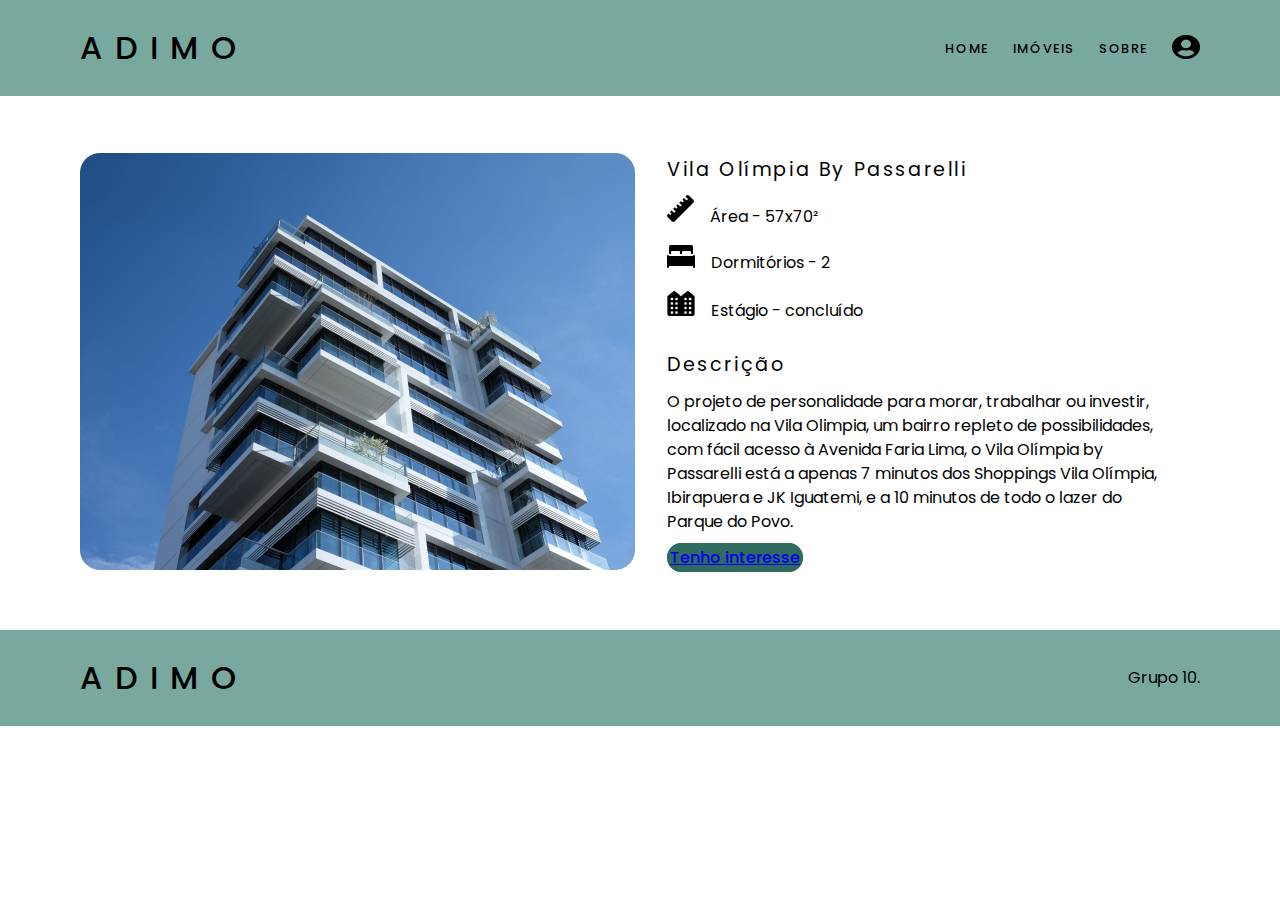
<file: imovel.html>
<!DOCTYPE html>
<html lang="pt-br">

<head>
    <meta charset="UTF-8">
    <meta name="viewport" content="width=device-width, initial-scale=1.0">
    <link rel="icon" href="image/favicon.png" type="image/favicon">
    <link href="https://cdn.jsdelivr.net/npm/bootstrap@5.3.2/dist/css/bootstrap.min.css" rel="stylesheet"
        integrity="sha384-T3c6CoIi6uLrA9TneNEoa7RxnatzjcDSCmG1MXxSR1GAsXEV/Dwwykc2MPK8M2HN" crossorigin="anonymous">
    <link rel="stylesheet" href="css/reset.css">
    <link rel="stylesheet" href="css/style.css">
    <title>Imóvel</title>
</head>

<body>
    <!--Navbar-->
    <header>
        <nav class="navebar">
            <div class="navebar-container">
                <a class="navbar-logo" href="index.html">ADIMO</a>
                <ul class="navbar-link">
                    <li><a href="index.html">HOME</a></li>
                    <li><a href="imoveis.html">IMÓVEIS</a></li>
                    <li><a href="sobre.html">SOBRE</a></li>
                    <li><a href="login.html"><img src="image/user.png" alt="login"></a></li>
                </ul>
            </div>
        </nav>
    </header>

    <main>
        <section id="imovel">
            <div class="imovel-container">
                <div class="imovel-image">
                    <img src="image/predio1 7.png" alt="imovel">
                </div>
                <div class="dados-imovel">
                    <h2 class="titulo-apartamento">Vila Olímpia By Passarelli</h2>
                    <p><img src="image/Ruler.png" alt="Regua">Área - 57x70²</p>
                    <p><img src="image/Bed.png" alt="Cama">Dormitórios - 2</p>
                    <p><img src="image/Apartment.png" alt="Apartamento">Estágio - concluído</p>
                    <h2 class="descricao-titulo">Descrição</h2>
                    <p>O projeto de personalidade para morar, trabalhar ou investir, localizado na Vila Olimpia, um
                        bairro repleto de possibilidades, com fácil acesso à Avenida Faria Lima, o Vila Olímpia by
                        Passarelli está a apenas 7 minutos dos Shoppings Vila Olímpia, Ibirapuera e JK Iguatemi, e a 10
                        minutos de todo o lazer do Parque do Povo.</p>
                    <a href="#" class="btn btn-primary btn-interesse">Tenho interesse</a>
                </div>
            </div>
        </section>
    </main>

    <!--Footer-->
    <footer id="rodape">
        <div class="footer-container">
            <a class="footer-logo" href="index.html">ADIMO</a>
            <p>Grupo 10.</p>
        </div>
    </footer>
    <script src="https://code.jquery.com/jquery-3.3.1.slim.min.js"
        integrity="sha384-q8i/X+965DzO0rT7abK41JStQIAqVgRVzpbzo5smXKp4YfRvH+8abtTE1Pi6jizo"
        crossorigin="anonymous"></script>
    <script src="https://cdnjs.cloudflare.com/ajax/libs/popper.js/1.14.7/umd/popper.min.js"
        integrity="sha384-UO2eT0CpHqdSJQ6hJty5KVphtPhzWj9WO1clHTMGa3JDZwrnQq4sF86dIHNDz0W1"
        crossorigin="anonymous"></script>
    <script src="https://stackpath.bootstrapcdn.com/bootstrap/4.3.1/js/bootstrap.min.js"
        integrity="sha384-JjSmVgyd0p3pXB1rRibZUAYoIIy6OrQ6VrjIEaFf/nJGzIxFDsf4x0xIM+B07jRM"
        crossorigin="anonymous"></script>
    <script>
        document.addEventListener("DOMContentLoaded", function () {
            var btnInteresse = document.querySelector('.btn-interesse');

            btnInteresse.addEventListener('click', function () {
                alert('Adicionado à lista de desejos com sucesso! Se deseja visualizar faça login. ');
            });
        });
    </script>
</body>

</html>
</file>
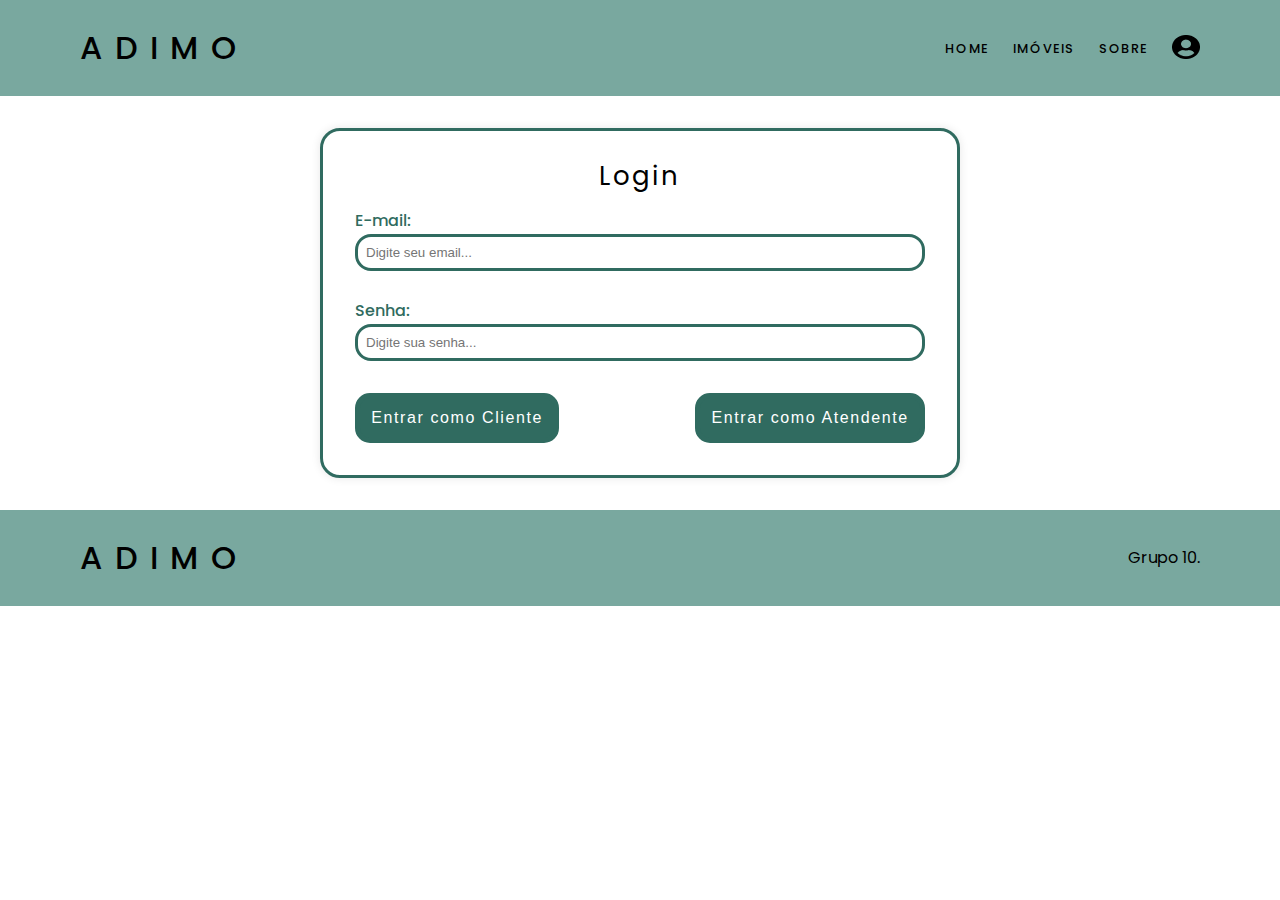
<file: login.html>
<!DOCTYPE html>
<html lang="en">
<html lang="pt-br">

<head>
    <meta charset="UTF-8">
    <meta name="viewport" content="width=device-width, initial-scale=1.0">
    <link rel="icon" href="image/favicon.png" type="image/favicon">
    <link href="https://cdn.jsdelivr.net/npm/bootstrap@5.3.2/dist/css/bootstrap.min.css" rel="stylesheet"
        integrity="sha384-T3c6CoIi6uLrA9TneNEoa7RxnatzjcDSCmG1MXxSR1GAsXEV/Dwwykc2MPK8M2HN" crossorigin="anonymous">
    <link rel="stylesheet" href="css/reset.css">
    <link rel="stylesheet" href="css/style.css">
    <title>Login</title>
</head>

<body>
    <!--Navbar-->
    <header>
        <nav class="navebar">
            <div class="navebar-container">
                <a class="navbar-logo" href="index.html">ADIMO</a>
                <ul class="navbar-link">
                    <li><a href="index.html">HOME</a></li>
                    <li><a href="imoveis.html">IMÓVEIS</a></li>
                    <li><a href="sobre.html">SOBRE</a></li>
                    <li><a href="login.html"><img src="image/user.png" alt="login"></a></li>
                </ul>
            </div>
        </nav>
    </header>

    <main>
        <!--Login-->
        <section id="login">
            <div class="login-container">
                <form class="login-form" action="#" method="post">
                    <h2>Login</h2>
                    <label for="email">E-mail:</label>
                    <input type="email" id="email" name="email" placeholder="Digite seu email..." required>
                    <label for="password">Senha:</label>
                    <input type="password" id="password" name="password" placeholder="Digite sua senha..." required>
                    <div class="botoes-login">
                        <a href="carrinho.html"><button type="button">Entrar como Cliente</button></a>
                        <a href="atendente.html"><button type="button">Entrar como Atendente</button></a>
                    </div>
                </form>
            </div>
        </section>
    </main>

    <!--Footer-->
    <footer id="rodape">
        <div class="footer-container">
            <a class="footer-logo" href="index.html">ADIMO</a>
            <p>Grupo 10.</p>
        </div>
    </footer>
    <script src="https://code.jquery.com/jquery-3.3.1.slim.min.js"
        integrity="sha384-q8i/X+965DzO0rT7abK41JStQIAqVgRVzpbzo5smXKp4YfRvH+8abtTE1Pi6jizo"
        crossorigin="anonymous"></script>
    <script src="https://cdnjs.cloudflare.com/ajax/libs/popper.js/1.14.7/umd/popper.min.js"
        integrity="sha384-UO2eT0CpHqdSJQ6hJty5KVphtPhzWj9WO1clHTMGa3JDZwrnQq4sF86dIHNDz0W1"
        crossorigin="anonymous"></script>
    <script src="https://stackpath.bootstrapcdn.com/bootstrap/4.3.1/js/bootstrap.min.js"
        integrity="sha384-JjSmVgyd0p3pXB1rRibZUAYoIIy6OrQ6VrjIEaFf/nJGzIxFDsf4x0xIM+B07jRM"
        crossorigin="anonymous"></script>
</body>

</html>
</file>
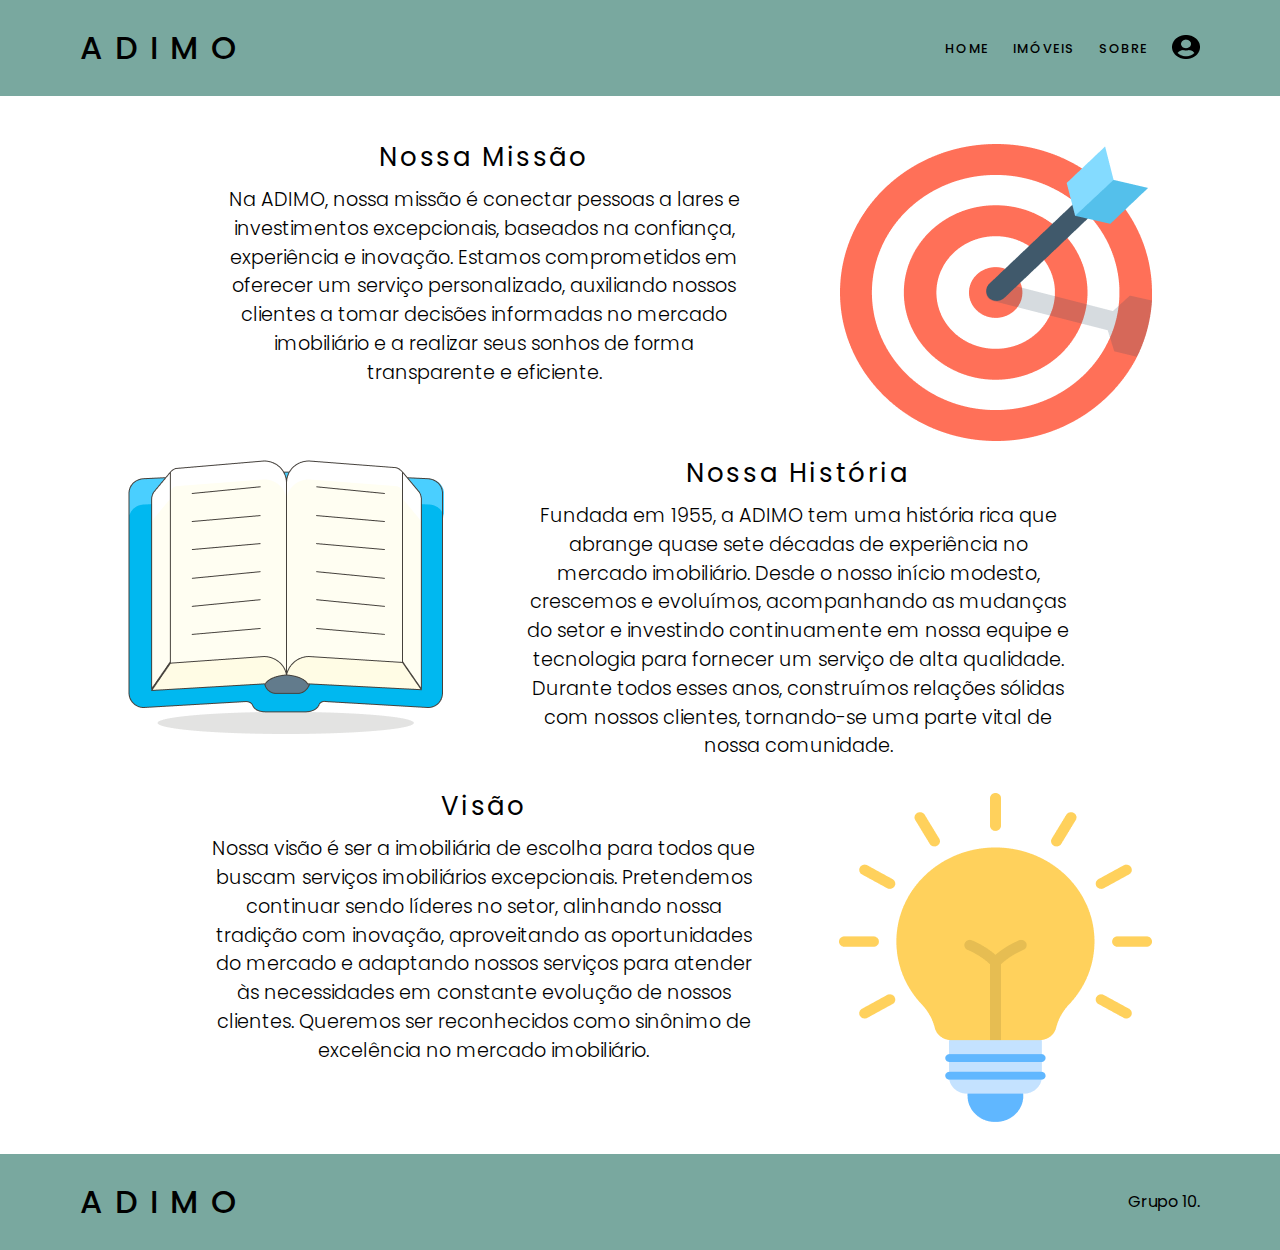
<file: sobre.html>
<!DOCTYPE html>
<html lang="pt-br">

<head>
    <meta charset="UTF-8">
    <meta name="viewport" content="width=device-width, initial-scale=1.0">
    <link rel="icon" href="image/favicon.png" type="image/favicon">
    <link href="https://cdn.jsdelivr.net/npm/bootstrap@5.3.2/dist/css/bootstrap.min.css" rel="stylesheet"
        integrity="sha384-T3c6CoIi6uLrA9TneNEoa7RxnatzjcDSCmG1MXxSR1GAsXEV/Dwwykc2MPK8M2HN" crossorigin="anonymous">
    <link rel="stylesheet" href="css/reset.css">
    <link rel="stylesheet" href="css/style.css">
    <title>Sobre</title>

<body>
    <!--Navbar-->
    <header>
        <nav class="navebar">
            <div class="navebar-container">
                <a class="navbar-logo" href="index.html">ADIMO</a>
                <ul class="navbar-link">
                    <li><a href="index.html">HOME</a></li>
                    <li><a href="imoveis.html">IMÓVEIS</a></li>
                    <li><a href="sobre.html">SOBRE</a></li>
                    <li><a href="login.html"><img src="image/user.png" alt="login"></a></li>
                </ul>
            </div>
        </nav>
    </header>

    <main>
        <section id="sobre">
            <div class="missao">
                <div class="textos">
                    <h1 class="sobre-titulo">Nossa Missão</h1>
                    <p>Na ADIMO, nossa missão é conectar pessoas a lares e investimentos excepcionais, baseados na
                        confiança, experiência e inovação. Estamos comprometidos em oferecer um serviço personalizado,
                        auxiliando nossos clientes a tomar decisões informadas no mercado imobiliário e a realizar seus
                        sonhos de forma transparente e eficiente.</p>
                </div>
                <div class="image-missao">
                    <img src="image/missao.png" alt="missão">
                </div>
            </div>
            <div class="historia">
                <div class="image-historia">
                    <img src="image/historia.png" alt="historia">
                </div>
                <div class="textos">
                    <h1 class="sobre-titulo">Nossa História</h1>
                    <p>Fundada em 1955, a ADIMO tem uma história rica que abrange quase sete décadas de experiência no
                        mercado imobiliário. Desde o nosso início modesto, crescemos e evoluímos, acompanhando as
                        mudanças
                        do setor e investindo continuamente em nossa equipe e tecnologia para fornecer um serviço de
                        alta
                        qualidade. Durante todos esses anos, construímos relações sólidas com nossos clientes,
                        tornando-se
                        uma parte vital de nossa comunidade.</p>
                </div>
            </div>
            <div class="visao">
                <div class="textos">
                    <h1 class="sobre-titulo">Visão</h1>
                    <p>Nossa visão é ser a imobiliária de escolha para todos que buscam serviços imobiliários
                        excepcionais.
                        Pretendemos continuar sendo líderes no setor, alinhando nossa tradição com inovação,
                        aproveitando as
                        oportunidades do mercado e adaptando nossos serviços para atender às necessidades em constante
                        evolução de nossos clientes. Queremos ser reconhecidos como sinônimo de excelência no mercado
                        imobiliário.</p>
                </div>
                <img src="image/visao.png" alt="visao">
            </div>
        </section>
    </main>

    <!--Footer-->
    <footer id="rodape">
        <div class="footer-container">
            <a class="footer-logo" href="index.html">ADIMO</a>
            <p>Grupo 10.</p>
        </div>
    </footer>
    <script src="https://code.jquery.com/jquery-3.3.1.slim.min.js"
        integrity="sha384-q8i/X+965DzO0rT7abK41JStQIAqVgRVzpbzo5smXKp4YfRvH+8abtTE1Pi6jizo"
        crossorigin="anonymous"></script>
    <script src="https://cdnjs.cloudflare.com/ajax/libs/popper.js/1.14.7/umd/popper.min.js"
        integrity="sha384-UO2eT0CpHqdSJQ6hJty5KVphtPhzWj9WO1clHTMGa3JDZwrnQq4sF86dIHNDz0W1"
        crossorigin="anonymous"></script>
    <script src="https://stackpath.bootstrapcdn.com/bootstrap/4.3.1/js/bootstrap.min.js"
        integrity="sha384-JjSmVgyd0p3pXB1rRibZUAYoIIy6OrQ6VrjIEaFf/nJGzIxFDsf4x0xIM+B07jRM"
        crossorigin="anonymous"></script>
</body>

</html>
</file>
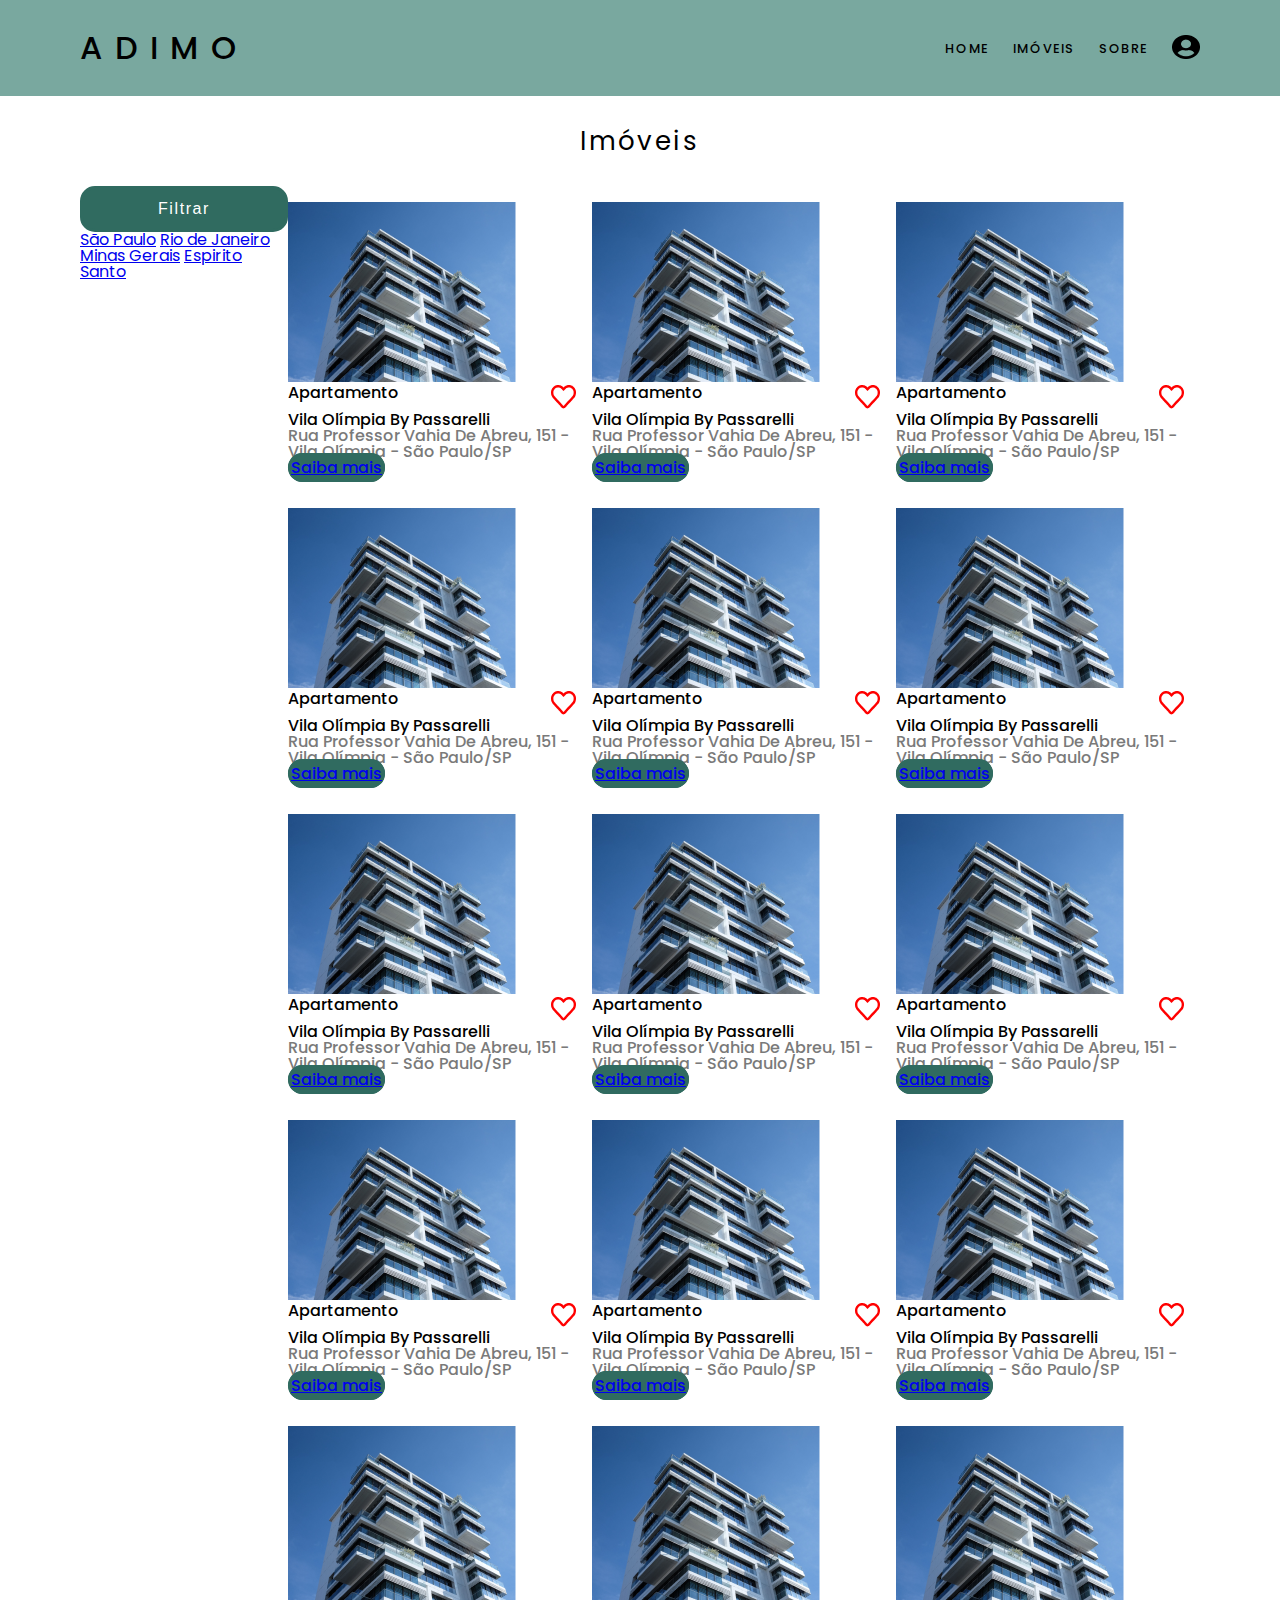
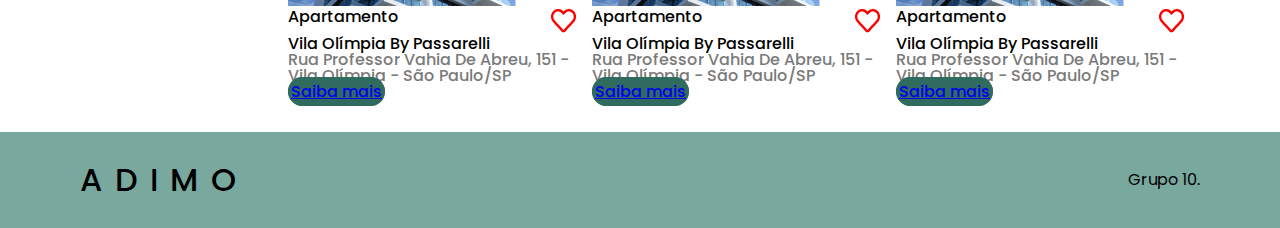
<file: site/imoveis.html>
<!DOCTYPE html>
<html lang="en">

<head>
    <meta charset="UTF-8">
    <meta name="viewport" content="width=device-width, initial-scale=1.0">
    <link rel="icon" href="image/favicon.png" type="image/favicon">
    <link href="https://cdn.jsdelivr.net/npm/bootstrap@5.3.2/dist/css/bootstrap.min.css" rel="stylesheet"
        integrity="sha384-T3c6CoIi6uLrA9TneNEoa7RxnatzjcDSCmG1MXxSR1GAsXEV/Dwwykc2MPK8M2HN" crossorigin="anonymous">
    <link rel="stylesheet" href="css/reset.css">
    <link rel="stylesheet" href="css/style.css">
    <title>Imóveis</title>
</head>

<body>
    <!--Navbar-->
    <header>
        <nav class="navebar">
            <div class="navebar-container">
                <a class="navbar-logo" href="index.html">ADIMO</a>
                <ul class="navbar-link">
                    <li><a href="index.html">HOME</a></li>
                    <li><a href="imoveis.html">IMÓVEIS</a></li>
                    <li><a href="sobre.html">SOBRE</a></li>
                    <li><a href="login.html"><img src="image/user.png" alt="login"></a></li>
                </ul>
            </div>
        </nav>
    </header>

    <main>
        <!--Recém lançados-->
        <section id="imoveis-lancados">
            <h1 class="imoveis-titulo">Imóveis</h1>
            <div class="imoveis">

                <!--Filtrar-->
                <div class="dropdown">
                    <button class="btn btn-secondary dropdown-toggle" type="button" id="dropdownMenuButton"
                        data-toggle="dropdown" aria-haspopup="true" aria-expanded="false">
                        Filtrar
                    </button>
                    <div class="dropdown-menu" aria-labelledby="dropdownMenuButton">
                        <a class="dropdown-item" href="imovel.html">São Paulo</a>
                        <a class="dropdown-item" href="imovel.html">Rio de Janeiro</a>
                        <a class="dropdown-item" href="imovel.html">Minas Gerais</a>
                        <a class="dropdown-item" href="imovel.html">Espirito Santo</a>
                    </div>
                </div>

                <!--Imóveis-->
                <div class="imoveis-container">
                    <div class="imoveis-container-1">
                        <div class="card" style="width: 18rem;">
                            <img class="card-img-top img-fluid" src="image/predio1 1.png" alt="Card image cap">
                            <div class="card-body">
                                <div class="titulo-card">
                                    <h5 class="card-title">Apartamento</h5>
                                    <a href="imovel.html"><img src="image/heart.png" alt="heart"></a>
                                </div>
                                <h5 class="card-title">Vila Olímpia By Passarelli</h5>
                                <p class="card-text">Rua Professor Vahia De Abreu, 151 - Vila Olímpia - São Paulo/SP</p>
                                <div class="botao-lancados text-center">
                                    <a href="imovel.html" class="btn btn-primary">Saiba mais</a>
                                </div>
                            </div>
                        </div>
                        <div class="card" style="width: 18rem;">
                            <img class="card-img-top img-fluid" src="image/predio1 1.png" alt="Card image cap">
                            <div class="card-body">
                                <div class="titulo-card">
                                    <h5 class="card-title">Apartamento</h5>
                                    <a href="imovel.html"><img src="image/heart.png" alt="heart"></a>
                                </div>
                                <h5 class="card-title">Vila Olímpia By Passarelli</h5>
                                <p class="card-text">Rua Professor Vahia De Abreu, 151 - Vila Olímpia - São Paulo/SP</p>
                                <div class="botao-lancados text-center">
                                    <a href="imovel.html" class="btn btn-primary">Saiba mais</a>
                                </div>
                            </div>
                        </div>
                        <div class="card" style="width: 18rem;">
                            <img class="card-img-top img-fluid" src="image/predio1 1.png" alt="Card image cap">
                            <div class="card-body">
                                <div class="titulo-card">
                                    <h5 class="card-title">Apartamento</h5>
                                    <a href="imovel.html"><img src="image/heart.png" alt="heart"></a>
                                </div>
                                <h5 class="card-title">Vila Olímpia By Passarelli</h5>
                                <p class="card-text">Rua Professor Vahia De Abreu, 151 - Vila Olímpia - São Paulo/SP</p>
                                <div class="botao-lancados text-center">
                                    <a href="imovel.html" class="btn btn-primary">Saiba mais</a>
                                </div>
                            </div>
                        </div>
                    </div>

                    <div class="imoveis-container-2">
                        <div class="card" style="width: 18rem;">
                            <img class="card-img-top img-fluid" src="image/predio1 1.png" alt="Card image cap">
                            <div class="card-body">
                                <div class="titulo-card">
                                    <h5 class="card-title">Apartamento</h5>
                                    <a href="imovel.html"><img src="image/heart.png" alt="heart"></a>
                                </div>
                                <h5 class="card-title">Vila Olímpia By Passarelli</h5>
                                <p class="card-text">Rua Professor Vahia De Abreu, 151 - Vila Olímpia - São Paulo/SP</p>
                                <div class="botao-lancados text-center">
                                    <a href="imovel.html" class="btn btn-primary">Saiba mais</a>
                                </div>
                            </div>
                        </div>
                        <div class="card" style="width: 18rem;">
                            <img class="card-img-top img-fluid" src="image/predio1 1.png" alt="Card image cap">
                            <div class="card-body">
                                <div class="titulo-card">
                                    <h5 class="card-title">Apartamento</h5>
                                    <a href="imovel.html"><img src="image/heart.png" alt="heart"></a>
                                </div>
                                <h5 class="card-title">Vila Olímpia By Passarelli</h5>
                                <p class="card-text">Rua Professor Vahia De Abreu, 151 - Vila Olímpia - São Paulo/SP</p>
                                <div class="botao-lancados text-center">
                                    <a href="imovel.html" class="btn btn-primary">Saiba mais</a>
                                </div>
                            </div>
                        </div>
                        <div class="card" style="width: 18rem;">
                            <img class="card-img-top img-fluid" src="image/predio1 1.png" alt="Card image cap">
                            <div class="card-body">
                                <div class="titulo-card">
                                    <h5 class="card-title">Apartamento</h5>
                                    <a href="imovel.html"><img src="image/heart.png" alt="heart"></a>
                                </div>
                                <h5 class="card-title">Vila Olímpia By Passarelli</h5>
                                <p class="card-text">Rua Professor Vahia De Abreu, 151 - Vila Olímpia - São Paulo/SP</p>
                                <div class="botao-lancados text-center">
                                    <a href="imovel.html" class="btn btn-primary">Saiba mais</a>
                                </div>
                            </div>
                        </div>
                    </div>

                    <div class="imoveis-container-3">
                        <div class="card" style="width: 18rem;">
                            <img class="card-img-top img-fluid" src="image/predio1 1.png" alt="Card image cap">
                            <div class="card-body">
                                <div class="titulo-card">
                                    <h5 class="card-title">Apartamento</h5>
                                    <a href="imovel.html"><img src="image/heart.png" alt="heart"></a>
                                </div>
                                <h5 class="card-title">Vila Olímpia By Passarelli</h5>
                                <p class="card-text">Rua Professor Vahia De Abreu, 151 - Vila Olímpia - São Paulo/SP</p>
                                <div class="botao-lancados text-center">
                                    <a href="imovel.html" class="btn btn-primary">Saiba mais</a>
                                </div>
                            </div>
                        </div>
                        <div class="card" style="width: 18rem;">
                            <img class="card-img-top img-fluid" src="image/predio1 1.png" alt="Card image cap">
                            <div class="card-body">
                                <div class="titulo-card">
                                    <h5 class="card-title">Apartamento</h5>
                                    <a href="imovel.html"><img src="image/heart.png" alt="heart"></a>
                                </div>
                                <h5 class="card-title">Vila Olímpia By Passarelli</h5>
                                <p class="card-text">Rua Professor Vahia De Abreu, 151 - Vila Olímpia - São Paulo/SP</p>
                                <div class="botao-lancados text-center">
                                    <a href="imovel.html" class="btn btn-primary">Saiba mais</a>
                                </div>
                            </div>
                        </div>
                        <div class="card" style="width: 18rem;">
                            <img class="card-img-top img-fluid" src="image/predio1 1.png" alt="Card image cap">
                            <div class="card-body">
                                <div class="titulo-card">
                                    <h5 class="card-title">Apartamento</h5>
                                    <a href="imovel.html"><img src="image/heart.png" alt="heart"></a>
                                </div>
                                <h5 class="card-title">Vila Olímpia By Passarelli</h5>
                                <p class="card-text">Rua Professor Vahia De Abreu, 151 - Vila Olímpia - São Paulo/SP</p>
                                <div class="botao-lancados text-center">
                                    <a href="imovel.html" class="btn btn-primary">Saiba mais</a>
                                </div>
                            </div>
                        </div>
                    </div>

                    <div class="imoveis-container-4">
                        <div class="card" style="width: 18rem;">
                            <img class="card-img-top img-fluid" src="image/predio1 1.png" alt="Card image cap">
                            <div class="card-body">
                                <div class="titulo-card">
                                    <h5 class="card-title">Apartamento</h5>
                                    <a href="imovel.html"><img src="image/heart.png" alt="heart"></a>
                                </div>
                                <h5 class="card-title">Vila Olímpia By Passarelli</h5>
                                <p class="card-text">Rua Professor Vahia De Abreu, 151 - Vila Olímpia - São Paulo/SP</p>
                                <div class="botao-lancados text-center">
                                    <a href="imovel.html" class="btn btn-primary">Saiba mais</a>
                                </div>
                            </div>
                        </div>
                        <div class="card" style="width: 18rem;">
                            <img class="card-img-top img-fluid" src="image/predio1 1.png" alt="Card image cap">
                            <div class="card-body">
                                <div class="titulo-card">
                                    <h5 class="card-title">Apartamento</h5>
                                    <a href="imovel.html"><img src="image/heart.png" alt="heart"></a>
                                </div>
                                <h5 class="card-title">Vila Olímpia By Passarelli</h5>
                                <p class="card-text">Rua Professor Vahia De Abreu, 151 - Vila Olímpia - São Paulo/SP</p>
                                <div class="botao-lancados text-center">
                                    <a href="imovel.html" class="btn btn-primary">Saiba mais</a>
                                </div>
                            </div>
                        </div>
                        <div class="card" style="width: 18rem;">
                            <img class="card-img-top img-fluid" src="image/predio1 1.png" alt="Card image cap">
                            <div class="card-body">
                                <div class="titulo-card">
                                    <h5 class="card-title">Apartamento</h5>
                                    <a href="imovel.html"><img src="image/heart.png" alt="heart"></a>
                                </div>
                                <h5 class="card-title">Vila Olímpia By Passarelli</h5>
                                <p class="card-text">Rua Professor Vahia De Abreu, 151 - Vila Olímpia - São Paulo/SP</p>
                                <div class="botao-lancados text-center">
                                    <a href="imovel.html" class="btn btn-primary">Saiba mais</a>
                                </div>
                            </div>
                        </div>
                    </div>

                    <div class="imoveis-container-5">
                        <div class="card" style="width: 18rem;">
                            <img class="card-img-top img-fluid" src="image/predio1 1.png" alt="Card image cap">
                            <div class="card-body">
                                <div class="titulo-card">
                                    <h5 class="card-title">Apartamento</h5>
                                    <a href="imovel.html"><img src="image/heart.png" alt="heart"></a>
                                </div>
                                <h5 class="card-title">Vila Olímpia By Passarelli</h5>
                                <p class="card-text">Rua Professor Vahia De Abreu, 151 - Vila Olímpia - São Paulo/SP</p>
                                <div class="botao-lancados text-center">
                                    <a href="imovel.html" class="btn btn-primary">Saiba mais</a>
                                </div>
                            </div>
                        </div>
                        <div class="card" style="width: 18rem;">
                            <img class="card-img-top img-fluid" src="image/predio1 1.png" alt="Card image cap">
                            <div class="card-body">
                                <div class="titulo-card">
                                    <h5 class="card-title">Apartamento</h5>
                                    <a href="imovel.html"><img src="image/heart.png" alt="heart"></a>
                                </div>
                                <h5 class="card-title">Vila Olímpia By Passarelli</h5>
                                <p class="card-text">Rua Professor Vahia De Abreu, 151 - Vila Olímpia - São Paulo/SP</p>
                                <div class="botao-lancados text-center">
                                    <a href="imovel.html" class="btn btn-primary">Saiba mais</a>
                                </div>
                            </div>
                        </div>
                        <div class="card" style="width: 18rem;">
                            <img class="card-img-top img-fluid" src="image/predio1 1.png" alt="Card image cap">
                            <div class="card-body">
                                <div class="titulo-card">
                                    <h5 class="card-title">Apartamento</h5>
                                    <a href="imovel.html"><img src="image/heart.png" alt="heart"></a>
                                </div>
                                <h5 class="card-title">Vila Olímpia By Passarelli</h5>
                                <p class="card-text">Rua Professor Vahia De Abreu, 151 - Vila Olímpia - São Paulo/SP</p>
                                <div class="botao-lancados text-center">
                                    <a href="imovel.html" class="btn btn-primary">Saiba mais</a>
                                </div>
                            </div>
                        </div>
                    </div>
                </div>

        </section>
    </main>

    <!--Footer-->
    <footer id="rodape">
        <div class="footer-container">
            <a class="footer-logo" href="index.html">ADIMO</a>
            <p>Grupo 10.</p>
        </div>
    </footer>
    <script src="https://code.jquery.com/jquery-3.3.1.slim.min.js"
        integrity="sha384-q8i/X+965DzO0rT7abK41JStQIAqVgRVzpbzo5smXKp4YfRvH+8abtTE1Pi6jizo"
        crossorigin="anonymous"></script>
    <script src="https://cdnjs.cloudflare.com/ajax/libs/popper.js/1.14.7/umd/popper.min.js"
        integrity="sha384-UO2eT0CpHqdSJQ6hJty5KVphtPhzWj9WO1clHTMGa3JDZwrnQq4sF86dIHNDz0W1"
        crossorigin="anonymous"></script>
    <script src="https://stackpath.bootstrapcdn.com/bootstrap/4.3.1/js/bootstrap.min.js"
        integrity="sha384-JjSmVgyd0p3pXB1rRibZUAYoIIy6OrQ6VrjIEaFf/nJGzIxFDsf4x0xIM+B07jRM"
        crossorigin="anonymous"></script>
</body>

</html>
</file>
<file: css/style.css>
@import url('https://fonts.googleapis.com/css2?family=Poppins:wght@100;200;300;400;500;600;700;800;900&display=swap');

body {
    color: black;
    font-family: 'Poppins', sans-serif;
}

/*------------ Página Inicial ------------*/
/*Navbar*/
.navebar-container {
    display: flex;
    align-items: center;
    justify-content: space-between;
    padding: 2rem 5rem;
}

.navebar {
    background-color: #79A89F;
    overflow: hidden;
}

.navbar-logo {
    text-decoration: none;
    color: black;
    font-size: 2rem;
    font-weight: 500;
    letter-spacing: 0.8rem;
    transition: 0.2s;
}

.navbar-logo:hover {
    color: #306B60;
}

.navbar-link {
    list-style: none;
    display: flex;
    align-items: center;
    margin-left: auto;
}

.navbar-link a {
    font-size: 0.8rem;
    font-weight: 500;
    letter-spacing: 0.1rem;
    text-decoration: none;
    color: black;
    margin-left: 1.5rem;
    transition: 0.2s;
}

.navbar-link a:hover {
    color: #306B60;
}

/*Banner*/
#banner {
    /*padding: 2rem 5rem;*/
    background-color: #79A89F;
}

.banner-container {
    display: flex;
    justify-content: space-between;
}

.textos-banner {
    padding: 5rem 5rem;
    width: 50%;
}

.frase-efeito {
    font-weight: 400;
    text-transform: uppercase;
    letter-spacing: 0.1375rem;
    font-size: 1.6rem;
    margin-bottom: 1rem;
}

.banner-container p {
    font-size: 1.3rem;
    font-weight: 300;
    letter-spacing: 0.1rem;
    margin-bottom: 4rem;
}

.banner-container a {
    text-decoration: none;
    color: white;
    font-size: 1rem;
    font-weight: 500;
    letter-spacing: 0.1rem;
    background-color: #306B60;
    border: 5px solid #306B60;
    border-radius: 0.9375rem;
    padding: 0.7rem;
    transition: 0.2s;
}

.banner-container a:hover {
    background-color: #79A89F;
    color: #306B60;
    border: 5px solid #306B60;
    font-weight: 500;
}

/*Sobre da Página inicial*/
.sobre-container {
    display: flex;
    flex-direction: column;
    align-items: center;
    justify-content: center;
    padding-bottom: 2rem;
    border-bottom: 1.5px solid #D0D0D0;
}

.adimo-titulo {
    font-size: 1.625rem;
    font-weight: 400;
    letter-spacing: 0.40625rem;
    text-align: center;
    border: 1px solid #D0D0D0;
    padding: 2rem;
}

.titulo-sobre {
    display: flex;
    align-items: center;
    margin-top: 3rem;
}

.linha {
    border-top: 1px solid #D0D0D0;
    width: 34rem;
}

.sobre-container p {
    font-size: 1.2rem;
    font-weight: 300;
    text-align: center;
    margin-top: 3rem;
    padding: 0 15rem;
    line-height: 1.5;
}

.sobre-container a {
    color: white;
    background-color: #306B60;
    font-size: 1rem;
    letter-spacing: 0.1rem;
    font-weight: 500;
    text-decoration: none;
    padding: 1rem;
    border-radius: 0.9375rem;
    margin-top: 3rem;
    border: 5px solid #306B60;
    transition: 0.2s;
}

.sobre-container a:hover {
    background-color: white;
    color: #306B60;
    border: 5px solid #306B60;
    font-weight: 500;
}

/*Recém lançados*/
#recem-lancados {
    padding: 2rem 5rem;
}

.lancados-container-1 {
    display: flex;
    justify-content: space-between;
}

.lancados-container-2 {
    display: flex;
    justify-content: space-between;
}


.lancados-titulo {
    font-size: 1.625rem;
    font-weight: 400;
    letter-spacing: 0.1625rem;
}

.card {
    margin: 2rem 1rem 0 0;
}

.titulo-card {
    display: flex;
    justify-content: space-between;
}

.card-title {
    font-size: 1rem;
    font-weight: 500;
}

.card-text {
    color: #7A7A7A;
    font-size: 1rem;
    font-weight: 500;
}

.btn {
    margin-top: 1rem;
    background-color: #306B60;
    border: 3px solid #306B60;
    border-radius: 0.9375rem;
    font-weight: 500;
}

.btn:hover {
    background-color: white;
    color: #306B60;
    border: 3px solid #306B60;
    font-weight: 500;
}

/*Footer*/
.footer-container {
    background-color: #79A89F;
    display: flex;
    justify-content: space-between;
    padding: 2rem 5rem;
    align-items: center;
}

.footer-container a {
    text-decoration: none;
    color: black;
    font-size: 2rem;
    font-weight: 500;
    letter-spacing: 0.8rem;
    transition: 0.2s;
}

/*-------- Imóveis --------*/
#imoveis-lancados {
    padding: 2rem 5rem;
}

.imoveis {
    display: flex;
    justify-content: space-between;
}

.imoveis-titulo {
    font-size: 1.625rem;
    font-weight: 400;
    letter-spacing: 0.1625rem;
    text-align: center;
    width: 100%;
    margin-bottom: 1rem;
}

.imoveis-container-1,
.imoveis-container-2,
.imoveis-container-3,
.imoveis-container-4,
.imoveis-container-5 {
    display: flex;
    justify-content: space-between;
}

/*-------------- Sobre ----------------*/
#sobre {
    padding: 2rem 8rem;
}

.sobre-titulo {
    text-align: center;
    font-size: 1.625rem;
    font-weight: 400;
    letter-spacing: 0.1625rem;
}

#sobre p {
    text-align: center;
    font-size: 1.2rem;
    line-height: 1.5;
    font-weight: 300;
    padding: 1rem 5rem;
}

.missao,
.visao,
.historia {
    margin-top: 1rem;
    display: flex;
}

/*--------------- Lista de desejos ---------------*/
#lista-desejos {
    padding: 2rem 5rem;
}

.desejos-titulo {
    font-size: 1.625rem;
    font-weight: 400;
    letter-spacing: 0.1625rem;
    text-align: center;
}

.desejos-container-1,
.desejos-container-2 {
    display: flex;
    justify-content: space-between;
}

/*------------ Login --------------*/
#login {
    padding: 2rem 20rem;
}

.login-container {
    border: 3px solid #306B60;
    padding: 2rem 2rem;
    border-radius: 1.25rem;
    box-shadow: 0 0 10px rgba(0, 0, 0, 0.1);
}

.login-form h2 {
    font-size: 1.625rem;
    font-weight: 400;
    letter-spacing: 0.1625rem;
    text-align: center;
    margin-bottom: 1.5rem;
}

.login-form label {
    color: #306B60;
    font-size: 1rem;
    font-weight: 500;
    margin-bottom: 0.2rem;
}

.login-form input {
    width: 100%;
    padding: 8px;
    margin-top: 5px;
    box-sizing: border-box;
    border: 3px solid #306B60;
    border-radius: 1rem;
    margin-bottom: 2rem;
}

.botoes-login {
    display: flex;
    justify-content: space-between;
}

button {
    width: 100%;
    padding: 10px;
    text-decoration: none;
    color: white;
    font-size: 1rem;
    font-weight: 500;
    letter-spacing: 0.1rem;
    background-color: #306B60;
    border: 5px solid #306B60;
    border-radius: 0.9375rem;
    padding: 0.7rem;
    transition: 0.2s;
}

button:hover {
    background-color: white;
    color: #306B60;
}

/*---------- Atentende escolha -----------*/
#atendente-escolha {
    padding: 2rem 20rem;
}

.escolha-titulo {
    font-size: 1.625rem;
    font-weight: 400;
    letter-spacing: 0.1625rem;
    text-align: center;
    margin-bottom: 1.5rem;
}

.botoes-escolha {
    border: 3px solid #306B60;
    border-radius: 1.25rem;
    padding: 2rem;
    text-align: center;
}

.botao {
    margin: 3rem 10rem;
}

.botao a {
    text-decoration: none;
    background-color: #306B60;
    color: white;
    border-radius: 1.25rem;
    padding: 1rem;
    display: block;
    width: 100%;
    box-sizing: border-box;
    border: 0.313rem solid #306B60;
    transition: 0.2s;
}

.botao a:hover {
    background-color: white;
    color: #306B60;
}


/*---------- Atendente Cadastro ----------*/
#cadastro {
    padding: 5rem 15rem;
}

.cadastro-container {
    border: 3px solid #306B60;
    padding: 2rem 2rem;
    border-radius: 1.25rem;
    box-shadow: 0 0 10px rgba(0, 0, 0, 0.1);
}

.cadastro-form h2 {
    font-size: 1.625rem;
    font-weight: 400;
    letter-spacing: 0.1625rem;
    text-align: center;
    margin-bottom: 1.5rem;
}

.cadastro-form label {
    color: #306B60;
    font-size: 1rem;
    font-weight: 500;
    margin-bottom: 0.2rem;
}

.cadastro-form input {
    width: 100%;
    padding: 8px;
    margin-top: 5px;
    box-sizing: border-box;
    border: 3px solid #306B60;
    border-radius: 1rem;
    margin-bottom: 2rem;
}

/*---------- Atendente Agendamento ----------*/
#agendamento {
    padding: 5rem 15rem;
}

.agendamento-container {
    border: 3px solid #306B60;
    padding: 2rem 2rem;
    border-radius: 1.25rem;
    box-shadow: 0 0 10px rgba(0, 0, 0, 0.1);
}

.agendamento-form h2 {
    font-size: 1.625rem;
    font-weight: 400;
    letter-spacing: 0.1625rem;
    text-align: center;
    margin-bottom: 1.5rem;
}

.agendamento-form label {
    color: #306B60;
    font-size: 1rem;
    font-weight: 500;
    margin-bottom: 0.2rem;
}

.agendamento-form input {
    width: 100%;
    padding: 8px;
    margin-top: 5px;
    box-sizing: border-box;
    border: 3px solid #306B60;
    border-radius: 1rem;
    margin-bottom: 2rem;
}

/*------------- Tela Imovel -----------*/
#imovel {
    padding: 2rem 5rem;
    flex: 1;
}

.imovel-container {
    display: flex;
    align-items: center;
}

.dados-imovel {
    padding: 2rem;
    flex: 1;
}

.dados-imovel h2 {
    font-size: 1.2rem;
    font-weight: 400;
    letter-spacing: 0.1625rem;
    margin-bottom: 1rem;
}

.dados-imovel p{
    margin-bottom: 1rem;
    line-height: 1.5;
}

.dados-imovel img {
    margin-right: 1rem;
    justify-content: center;
}

.descricao-titulo {
    margin-top: 2rem;
}
</file>
<file: site/css/style.css>
@import url('https://fonts.googleapis.com/css2?family=Poppins:wght@100;200;300;400;500;600;700;800;900&display=swap');

body {
    color: black;
    font-family: 'Poppins', sans-serif;
}

/*------------ Página Inicial ------------*/
/*Navbar*/
.navebar-container {
    display: flex;
    align-items: center;
    justify-content: space-between;
    padding: 2rem 5rem;
}

.navebar {
    background-color: #79A89F;
    overflow: hidden;
}

.navbar-logo {
    text-decoration: none;
    color: black;
    font-size: 2rem;
    font-weight: 500;
    letter-spacing: 0.8rem;
    transition: 0.2s;
}

.navbar-logo:hover {
    color: #306B60;
}

.navbar-link {
    list-style: none;
    display: flex;
    align-items: center;
    margin-left: auto;
}

.navbar-link a {
    font-size: 0.8rem;
    font-weight: 500;
    letter-spacing: 0.1rem;
    text-decoration: none;
    color: black;
    margin-left: 1.5rem;
    transition: 0.2s;
}

.navbar-link a:hover {
    color: #306B60;
}

/*Banner*/
#banner {
    /*padding: 2rem 5rem;*/
    background-color: #79A89F;
}

.banner-container {
    display: flex;
    justify-content: space-between;
}

.textos-banner {
    padding: 5rem 5rem;
    width: 50%;
}

.frase-efeito {
    font-weight: 400;
    text-transform: uppercase;
    letter-spacing: 0.1375rem;
    font-size: 1.6rem;
    margin-bottom: 1rem;
}

.banner-container p {
    font-size: 1.3rem;
    font-weight: 300;
    letter-spacing: 0.1rem;
    margin-bottom: 4rem;
}

.banner-container a {
    text-decoration: none;
    color: white;
    font-size: 1rem;
    font-weight: 500;
    letter-spacing: 0.1rem;
    background-color: #306B60;
    border: 5px solid #306B60;
    border-radius: 0.9375rem;
    padding: 0.7rem;
    transition: 0.2s;
}

.banner-container a:hover {
    background-color: #79A89F;
    color: #306B60;
    border: 5px solid #306B60;
    font-weight: 500;
}

/*Sobre da Página inicial*/
.sobre-container {
    display: flex;
    flex-direction: column;
    align-items: center;
    justify-content: center;
    padding-bottom: 2rem;
    border-bottom: 1.5px solid #D0D0D0;
}

.adimo-titulo {
    font-size: 1.625rem;
    font-weight: 400;
    letter-spacing: 0.40625rem;
    text-align: center;
    border: 1px solid #D0D0D0;
    padding: 2rem;
}

.titulo-sobre {
    display: flex;
    align-items: center;
    margin-top: 3rem;
}

.linha {
    border-top: 1px solid #D0D0D0;
    width: 34rem;
}

.sobre-container p {
    font-size: 1.2rem;
    font-weight: 300;
    text-align: center;
    margin-top: 3rem;
    padding: 0 15rem;
    line-height: 1.5;
}

.sobre-container a {
    color: white;
    background-color: #306B60;
    font-size: 1rem;
    letter-spacing: 0.1rem;
    font-weight: 500;
    text-decoration: none;
    padding: 1rem;
    border-radius: 0.9375rem;
    margin-top: 3rem;
    border: 5px solid #306B60;
    transition: 0.2s;
}

.sobre-container a:hover {
    background-color: white;
    color: #306B60;
    border: 5px solid #306B60;
    font-weight: 500;
}

/*Recém lançados*/
#recem-lancados {
    padding: 2rem 5rem;
}

.lancados-container-1 {
    display: flex;
    justify-content: space-between;
}

.lancados-container-2 {
    display: flex;
    justify-content: space-between;
}


.lancados-titulo {
    font-size: 1.625rem;
    font-weight: 400;
    letter-spacing: 0.1625rem;
}

.card {
    margin: 2rem 1rem 0 0;
}

.titulo-card {
    display: flex;
    justify-content: space-between;
}

.card-title {
    font-size: 1rem;
    font-weight: 500;
}

.card-text {
    color: #7A7A7A;
    font-size: 1rem;
    font-weight: 500;
}

.btn {
    margin-top: 1rem;
    background-color: #306B60;
    border: 3px solid #306B60;
    border-radius: 0.9375rem;
    font-weight: 500;
}

.btn:hover {
    background-color: white;
    color: #306B60;
    border: 3px solid #306B60;
    font-weight: 500;
}

/*Footer*/
.footer-container {
    background-color: #79A89F;
    display: flex;
    justify-content: space-between;
    padding: 2rem 5rem;
    align-items: center;
}

.footer-container a {
    text-decoration: none;
    color: black;
    font-size: 2rem;
    font-weight: 500;
    letter-spacing: 0.8rem;
    transition: 0.2s;
}

/*-------- Imóveis --------*/
#imoveis-lancados {
    padding: 2rem 5rem;
}

.imoveis {
    display: flex;
    justify-content: space-between;
}

.imoveis-titulo {
    font-size: 1.625rem;
    font-weight: 400;
    letter-spacing: 0.1625rem;
    text-align: center;
    width: 100%;
    margin-bottom: 1rem;
}

.imoveis-container-1,
.imoveis-container-2,
.imoveis-container-3,
.imoveis-container-4,
.imoveis-container-5 {
    display: flex;
    justify-content: space-between;
}

/*-------------- Sobre ----------------*/
#sobre {
    padding: 2rem 8rem;
}

.sobre-titulo {
    text-align: center;
    font-size: 1.625rem;
    font-weight: 400;
    letter-spacing: 0.1625rem;
}

#sobre p {
    text-align: center;
    font-size: 1.2rem;
    line-height: 1.5;
    font-weight: 300;
    padding: 1rem 5rem;
}

.missao,
.visao,
.historia {
    margin-top: 1rem;
    display: flex;
}

/*--------------- Lista de desejos ---------------*/
#lista-desejos {
    padding: 2rem 5rem;
}

.desejos-titulo {
    font-size: 1.625rem;
    font-weight: 400;
    letter-spacing: 0.1625rem;
    text-align: center;
}

.desejos-container-1,
.desejos-container-2 {
    display: flex;
    justify-content: space-between;
}

/*------------ Login --------------*/
#login {
    padding: 2rem 20rem;
}

.login-container {
    border: 3px solid #306B60;
    padding: 2rem 2rem;
    border-radius: 1.25rem;
    box-shadow: 0 0 10px rgba(0, 0, 0, 0.1);
}

.login-form h2 {
    font-size: 1.625rem;
    font-weight: 400;
    letter-spacing: 0.1625rem;
    text-align: center;
    margin-bottom: 1.5rem;
}

.login-form label {
    color: #306B60;
    font-size: 1rem;
    font-weight: 500;
    margin-bottom: 0.2rem;
}

.login-form input {
    width: 100%;
    padding: 8px;
    margin-top: 5px;
    box-sizing: border-box;
    border: 3px solid #306B60;
    border-radius: 1rem;
    margin-bottom: 2rem;
}

.botoes-login {
    display: flex;
    justify-content: space-between;
}

button {
    width: 100%;
    padding: 10px;
    text-decoration: none;
    color: white;
    font-size: 1rem;
    font-weight: 500;
    letter-spacing: 0.1rem;
    background-color: #306B60;
    border: 5px solid #306B60;
    border-radius: 0.9375rem;
    padding: 0.7rem;
    transition: 0.2s;
}

button:hover {
    background-color: white;
    color: #306B60;
}

/*---------- Atentende escolha -----------*/
#atendente-escolha {
    padding: 2rem 20rem;
}

.escolha-titulo {
    font-size: 1.625rem;
    font-weight: 400;
    letter-spacing: 0.1625rem;
    text-align: center;
    margin-bottom: 1.5rem;
}

.botoes-escolha {
    border: 3px solid #306B60;
    border-radius: 1.25rem;
    padding: 2rem;
    text-align: center;
}

.botao {
    margin: 3rem 10rem;
}

.botao a {
    text-decoration: none;
    background-color: #306B60;
    color: white;
    border-radius: 1.25rem;
    padding: 1rem;
    display: block;
    width: 100%;
    box-sizing: border-box;
    border: 0.313rem solid #306B60;
    transition: 0.2s;
}

.botao a:hover {
    background-color: white;
    color: #306B60;
}


/*---------- Atendente Cadastro ----------*/
#cadastro {
    padding: 5rem 15rem;
}

.cadastro-container {
    border: 3px solid #306B60;
    padding: 2rem 2rem;
    border-radius: 1.25rem;
    box-shadow: 0 0 10px rgba(0, 0, 0, 0.1);
}

.cadastro-form h2 {
    font-size: 1.625rem;
    font-weight: 400;
    letter-spacing: 0.1625rem;
    text-align: center;
    margin-bottom: 1.5rem;
}

.cadastro-form label {
    color: #306B60;
    font-size: 1rem;
    font-weight: 500;
    margin-bottom: 0.2rem;
}

.cadastro-form input {
    width: 100%;
    padding: 8px;
    margin-top: 5px;
    box-sizing: border-box;
    border: 3px solid #306B60;
    border-radius: 1rem;
    margin-bottom: 2rem;
}

/*---------- Atendente Agendamento ----------*/
#agendamento {
    padding: 5rem 15rem;
}

.agendamento-container {
    border: 3px solid #306B60;
    padding: 2rem 2rem;
    border-radius: 1.25rem;
    box-shadow: 0 0 10px rgba(0, 0, 0, 0.1);
}

.agendamento-form h2 {
    font-size: 1.625rem;
    font-weight: 400;
    letter-spacing: 0.1625rem;
    text-align: center;
    margin-bottom: 1.5rem;
}

.agendamento-form label {
    color: #306B60;
    font-size: 1rem;
    font-weight: 500;
    margin-bottom: 0.2rem;
}

.agendamento-form input {
    width: 100%;
    padding: 8px;
    margin-top: 5px;
    box-sizing: border-box;
    border: 3px solid #306B60;
    border-radius: 1rem;
    margin-bottom: 2rem;
}

/*------------- Tela Imovel -----------*/
#imovel {
    padding: 2rem 5rem;
    flex: 1;
}

.imovel-container {
    display: flex;
    align-items: center;
}

.dados-imovel {
    padding: 2rem;
    flex: 1;
}

.dados-imovel h2 {
    font-size: 1.2rem;
    font-weight: 400;
    letter-spacing: 0.1625rem;
    margin-bottom: 1rem;
}

.dados-imovel p{
    margin-bottom: 1rem;
    line-height: 1.5;
}

.dados-imovel img {
    margin-right: 1rem;
    justify-content: center;
}

.descricao-titulo {
    margin-top: 2rem;
}
</file>
